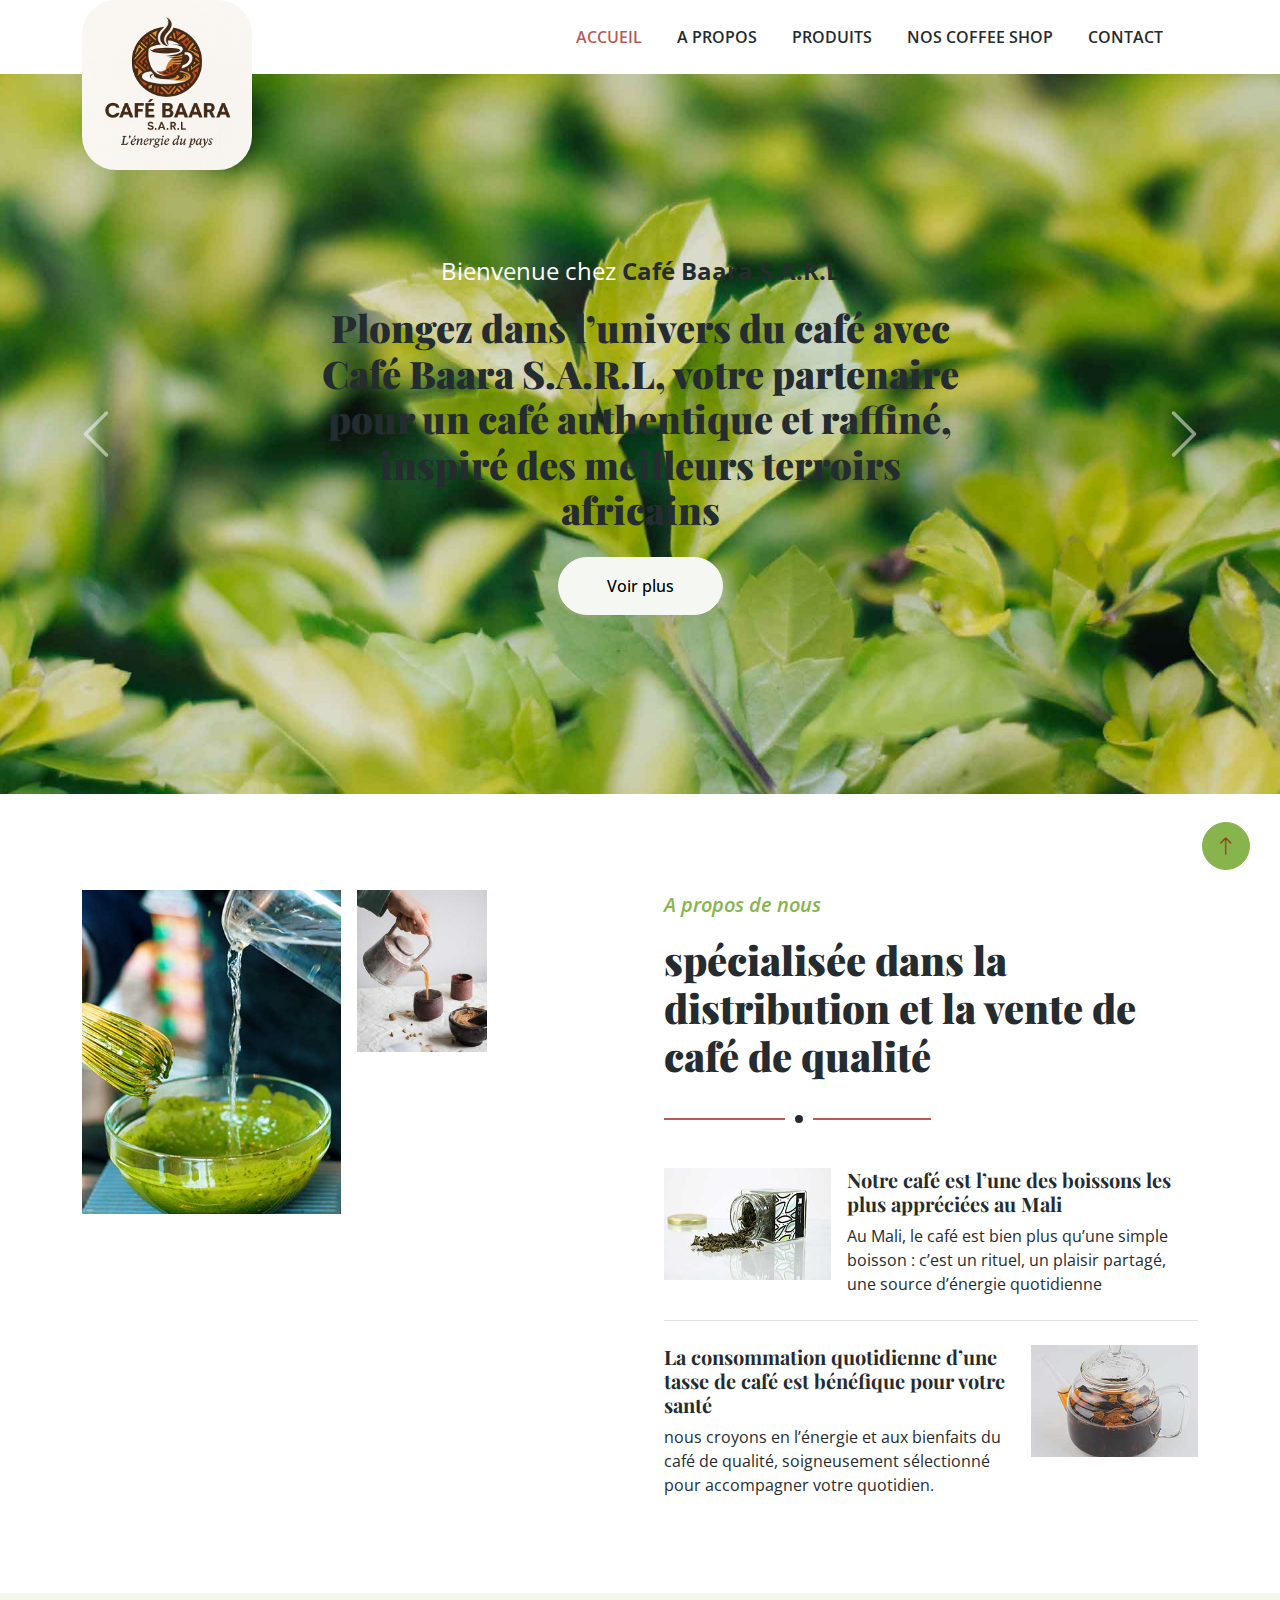
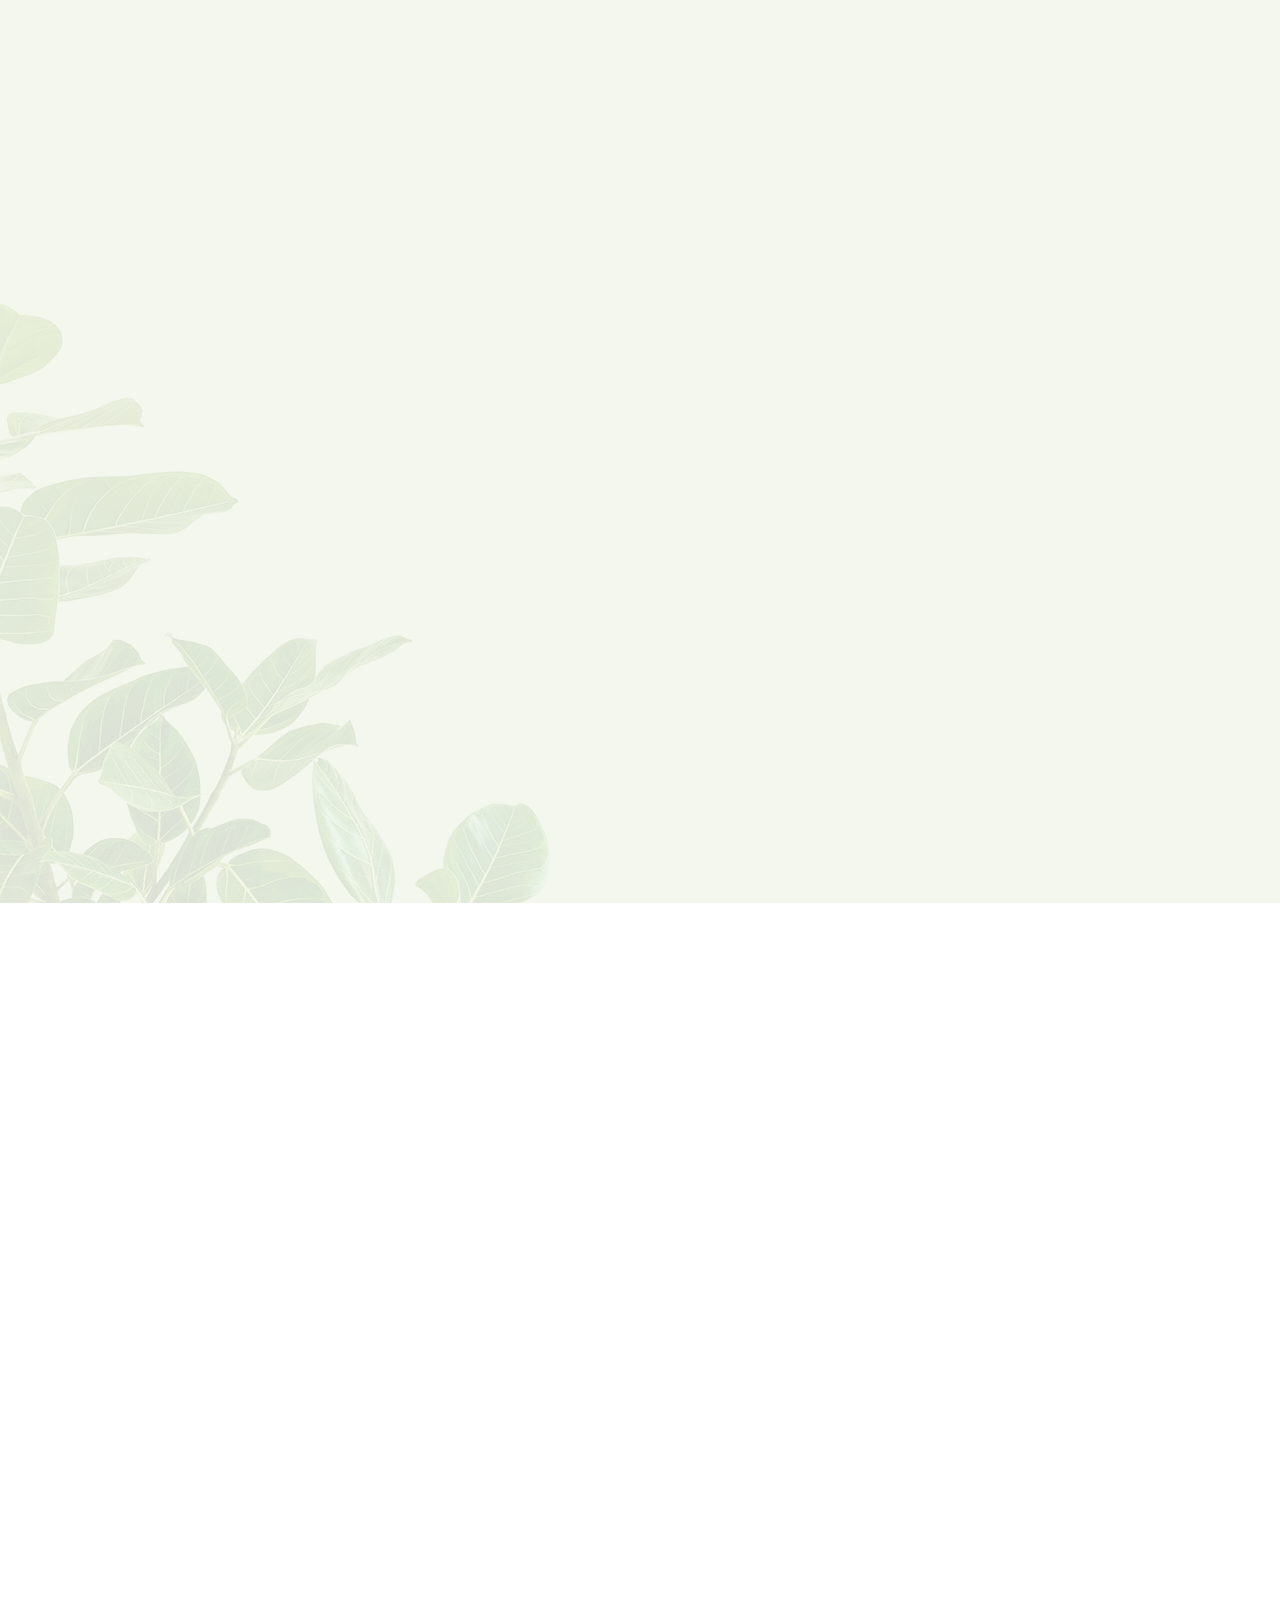
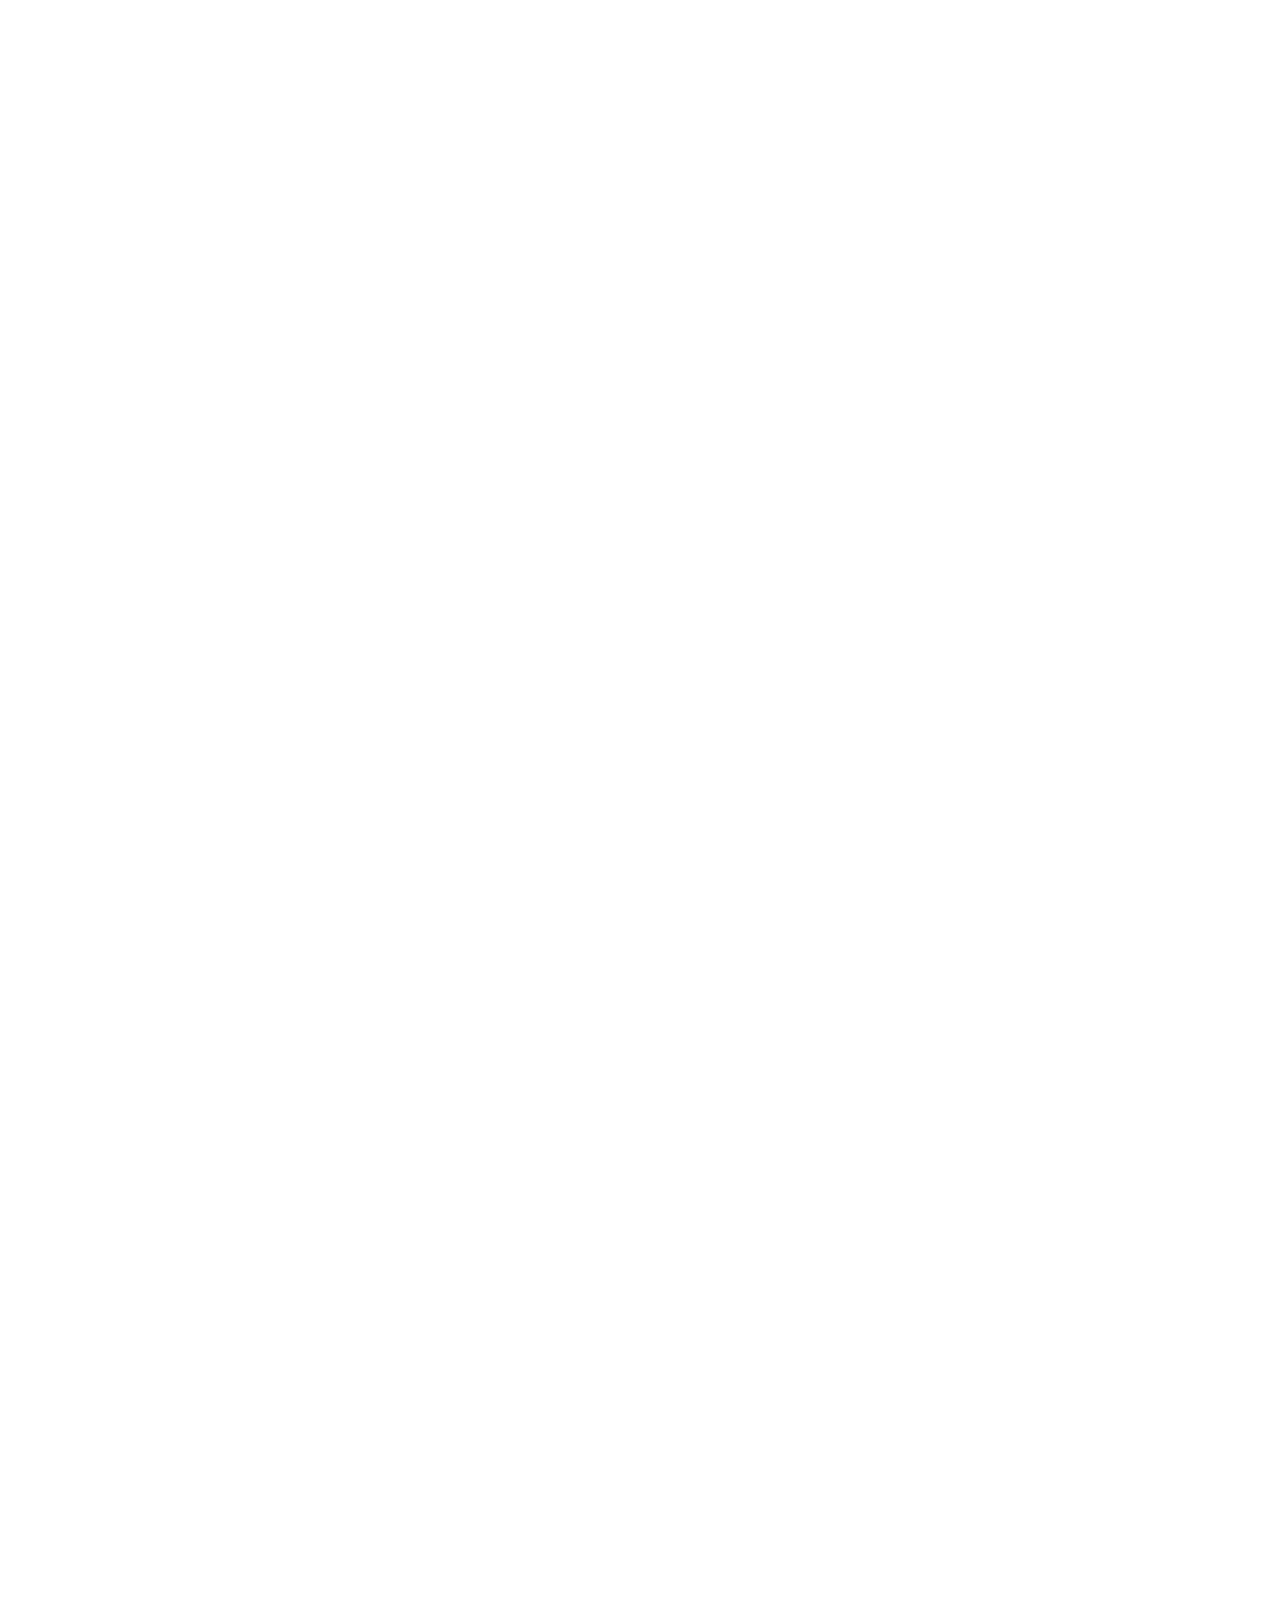
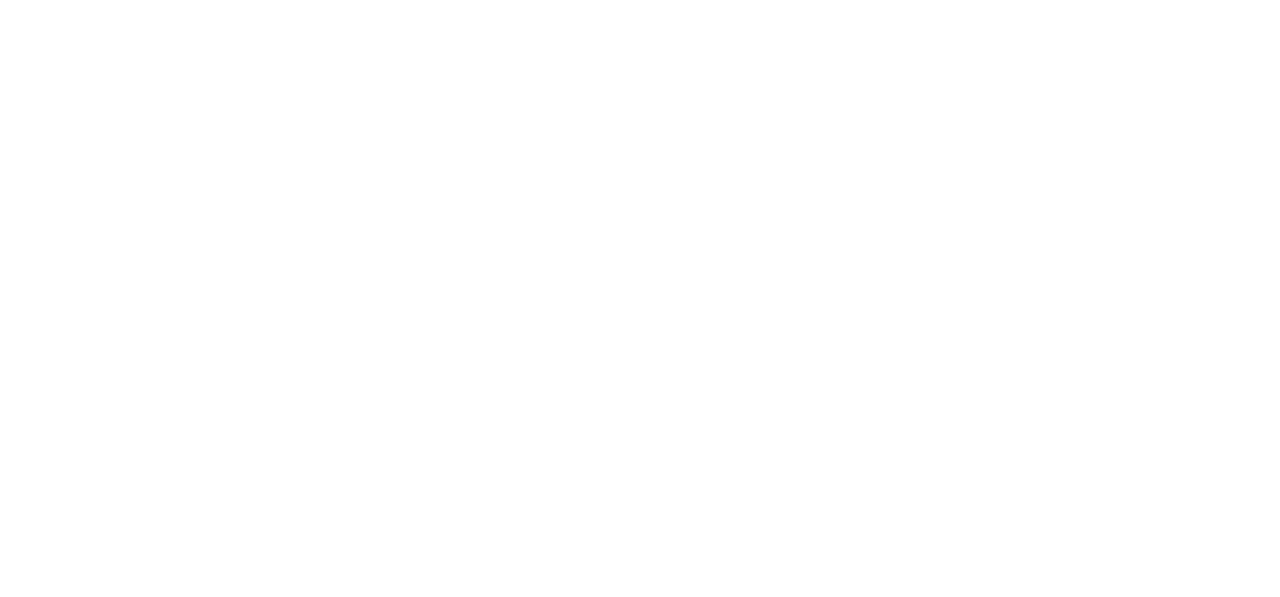
<file: index.html>
<!DOCTYPE html>
<html lang="en">

<head>
    <meta charset="utf-8">
    <title>Caffé Baara S.A.R.L -l'energie du pays</title>
    <meta content="width=device-width, initial-scale=1.0" name="viewport">
    <meta content="" name="keywords">
    <meta content="" name="description">

    <!-- Favicon -->
    <link href="img/favicon.ico" rel="icon">

    <!-- Google Web Fonts -->
    <link rel="preconnect" href="https://fonts.googleapis.com">
    <link rel="preconnect" href="https://fonts.gstatic.com" crossorigin>
    <link
        href="https://fonts.googleapis.com/css2?family=Open+Sans:wght@400;600&family=Playfair+Display:wght@700;900&display=swap"
        rel="stylesheet">

    <!-- Icon Font Stylesheet -->
    <link href="https://cdnjs.cloudflare.com/ajax/libs/font-awesome/5.10.0/css/all.min.css" rel="stylesheet">
    <link href="https://cdn.jsdelivr.net/npm/bootstrap-icons@1.4.1/font/bootstrap-icons.css" rel="stylesheet">

    <!-- Libraries Stylesheet -->
    <link href="lib/animate/animate.min.css" rel="stylesheet">
    <link href="lib/owlcarousel/assets/owl.carousel.min.css" rel="stylesheet">

    <!-- Customized Bootstrap Stylesheet -->
    <link href="css/bootstrap.min.css" rel="stylesheet">

    <!-- Template Stylesheet -->
    <link href="css/style.css" rel="stylesheet">
</head>

<body>
    <!-- Spinner Start -->
    <div id="spinner"
        class="show bg-white position-fixed translate-middle w-100 vh-100 top-50 start-50 d-flex align-items-center justify-content-center">
        <div class="spinner-border text-primary" role="status" style="width: 3rem; height: 3rem;"></div>
    </div>
    <!-- Spinner End -->


    <!-- Navbar Start -->
    <div class="container-fluid bg-white sticky-top">
        <div class="container">
            <nav class="navbar navbar-expand-lg bg-white navbar-light py-2 py-lg-0">
                <a href="index.html" class="navbar-brand">
                    <img class="img-fluid" src="img/logo cafe.jpg" alt="Logo" style="border-radius: 20%;">
                </a>
                <button type="button" class="navbar-toggler ms-auto me-0" data-bs-toggle="collapse"
                    data-bs-target="#navbarCollapse">
                    <span class="navbar-toggler-icon"></span>
                </button>
                <div class="collapse navbar-collapse" id="navbarCollapse">
                    <div class="navbar-nav ms-auto">
                        <a href="index.html" class="nav-item nav-link active">Accueil</a>
                        <a href="about.html" class="nav-item nav-link">A propos</a>
                        <a href="product.html" class="nav-item nav-link">Produits</a>
                        <a href="store.html" class="nav-item nav-link">Nos coffeE shop</a>

                        <a href="contact.html" class="nav-item nav-link">Contact</a>
                    </div>

                </div>
            </nav>
        </div>
    </div>
    <!-- Navbar End -->


    <!-- Carousel Start -->
    <div class="container-fluid px-0 mb-5">
        <div id="header-carousel" class="carousel slide carousel-fade" data-bs-ride="carousel">
            <div class="carousel-inner">
                <div class="carousel-item active">
                    <img class="w-100" src="img/carousel-1.jpg" alt="Image">
                    <div class="carousel-caption">
                        <div class="container">
                            <div class="row justify-content-center">
                                <div class="col-lg-7 text-center">
                                    <p class="fs-4 text-white animated zoomIn">Bienvenue chez <strong
                                            class="text-dark">Café Baara S.A.R.L</strong></p>
                                    <h1 class="display-1 text-dark mb-4 animated zoomIn" style="font-size: 38px;">
                                        Plongez dans l’univers du café avec Café Baara S.A.R.L, votre partenaire pour un
                                        café authentique et raffiné, inspiré des meilleurs terroirs africains
                                    </h1>
                                    <a href="about.html"
                                        class="btn btn-light rounded-pill py-3 px-5 animated zoomIn">Voir plus</a>
                                </div>
                            </div>
                        </div>
                    </div>
                </div>
                <div class="carousel-item">
                    <img class="w-100" src="img/carousel-2.jpg" alt="Image">
                    <div class="carousel-caption">
                        <div class="container">
                            <div class="row justify-content-center">
                                <div class="col-lg-7 text-center">
                                    <p class="fs-4 text-white animated zoomIn"> Bienvenue chez <strong
                                            class="text-dark">Café Baara S.A.R.L</strong></p>
                                    <h1 class="display-1 text-dark mb-4 animated zoomIn" style="font-size: 38px;">Parce
                                        que chaque tasse doit être une expérience unique, nous misons sur qualité,
                                        innovation et proximité pour vous offrir le meilleur du café malien
                                    </h1>
                                    <a href="about.html"
                                        class="btn btn-light rounded-pill py-3 px-5 animated zoomIn">Voire plus</a>
                                </div>
                            </div>
                        </div>
                    </div>
                </div>
            </div>
            <button class="carousel-control-prev" type="button" data-bs-target="#header-carousel" data-bs-slide="prev">
                <span class="carousel-control-prev-icon" aria-hidden="true"></span>
                <span class="visually-hidden">Arriere</span>
            </button>
            <button class="carousel-control-next" type="button" data-bs-target="#header-carousel" data-bs-slide="next">
                <span class="carousel-control-next-icon" aria-hidden="true"></span>
                <span class="visually-hidden">Suivant</span>
            </button>
        </div>
    </div>
    <!-- Carousel End -->


    <!-- About Start -->
    <div class="container-xxl py-5">
        <div class="container">
            <div class="row g-5">
                <div class="col-lg-6">
                    <div class="row g-3">
                        <div class="col-6 text-end">
                            <img class="img-fluid bg-white w-100 mb-3 wow fadeIn" data-wow-delay="0.1s"
                                src="img/about-1.jpg" alt="">
                            <img class="img-fluid bg-white w-50 wow fadeIn" data-wow-delay="0.2s" src="img/about-3.jpg"
                                alt="">
                        </div>
                        <div class="col-6">
                            <img class="img-fluid bg-white w-50 mb-3 wow fadeIn" data-wow-delay="0.3s"
                                src="img/about-4.jpg" alt="">
                            <img class="img-fluid bg-white w-100 wow fadeIn" data-wow-delay="0.4s" src="img/about-2.jpg"
                                alt="">
                        </div>
                    </div>
                </div>
                <div class="col-lg-6 wow fadeIn" data-wow-delay="0.5s">
                    <div class="section-title">
                        <p class="fs-5 fw-medium fst-italic text-primary">A propos de nous</p>
                        <h1 class="display-6">spécialisée dans la distribution et la vente de café de qualité</h1>
                    </div>
                    <div class="row g-3 mb-4">
                        <div class="col-sm-4">
                            <img class="img-fluid bg-white w-100" src="img/about-5.jpg" alt="">
                        </div>
                        <div class="col-sm-8">
                            <h5>Notre café est l’une des boissons les plus appréciées au Mali</h5>
                            <p class="mb-0">Au Mali, le café est bien plus qu’une simple boisson : c’est un rituel, un
                                plaisir partagé, une source d’énergie quotidienne</p>
                        </div>
                    </div>
                    <div class="border-top mb-4"></div>
                    <div class="row g-3">
                        <div class="col-sm-8">
                            <h5>La consommation quotidienne d’une tasse de café est bénéfique pour votre santé</h5>
                            <p class="mb-0">nous croyons en l’énergie et aux bienfaits du café de qualité, soigneusement
                                sélectionné pour accompagner votre quotidien.</p>
                        </div>
                        <div class="col-sm-4">
                            <img class="img-fluid bg-white w-100" src="img/about-6.jpg" alt="">
                        </div>
                    </div>
                </div>
            </div>
        </div>
    </div>
    <!-- About End -->


    <!-- Products Start -->
    <div class="container-fluid product py-5 my-5">
        <div class="container py-5">
            <div class="section-title text-center mx-auto wow fadeInUp" data-wow-delay="0.1s" style="max-width: 500px;">
                <p class="fs-5 fw-medium fst-italic text-primary">Nos produits</p>
                <h1 class="display-6" style="font-size: 22px; text-align: left; line-height: 1,5;">Le café exerce un
                    effet bénéfique et complexe sur le corps, stimulant l’énergie et la concentration tout en apportant
                    des antioxydants essentiels</h1>
            </div>
            <div class="owl-carousel product-carousel wow fadeInUp" data-wow-delay="0.5s">
                <a href="" class="d-block product-item rounded">
                    <img src="img/product-1.jpg" alt="">
                    <div class="bg-white shadow-sm text-center p-4 position-relative mt-n5 mx-4">
                        <h4 class="text-primary">thé vert</h4>
                        <span class="text-body">est une boisson aux multiples bienfaits, appréciée pour sa fraîcheur et
                            ses propriétés antioxydantes</span>
                    </div>
                </a>
                <a href="" class="d-block product-item rounded">
                    <img src="img/product-2.jpg" alt="">
                    <div class="bg-white shadow-sm text-center p-4 position-relative mt-n5 mx-4">
                        <h4 class="text-primary">Café noire</h4>
                        <span class="text-body">est l’essence même du café, pur et sans ajout, apprécié pour son
                            intensité et sa richesse aromatique</span>
                    </div>
                </a>
                <a href="" class="d-block product-item rounded">
                    <img src="img/product-3.jpg" alt="">
                    <div class="bg-white shadow-sm text-center p-4 position-relative mt-n5 mx-4">
                        <h4 class="text-primary">cafe au gingembre</h4>
                        <span class="text-body">est une boisson audacieuse qui allie la profondeur du café noir à la
                            chaleur épicée du gingembre</span>
                    </div>
                </a>
                <a href="" class="d-block product-item rounded">
                    <img src="img/product-4.jpg" alt="">
                    <div class="bg-white shadow-sm text-center p-4 position-relative mt-n5 mx-4">
                        <h4 class="text-primary">thé naturelle</h4>
                        <span class="text-body">est une boisson naturelle, cultivée sans pesticides ni produits
                            chimiques, préservant ainsi toute la richesse de ses arômes et bienfaits</span>
                    </div>
                </a>
            </div>
        </div>
    </div>

    <!-- Store Start -->
    <div class="container-xxl py-5">
        <div class="container">
            <div class="section-title text-center mx-auto wow fadeInUp" data-wow-delay="0.1s" style="max-width: 500px;">
                <p class="fs-5 fw-medium fst-italic text-primary">NOS COFFE SHOP</p>
                <h1 class="display-6">les produits que vous pouvez trouvés</h1>
            </div>
            <div class="row g-4">
                <div class="col-lg-4 col-md-6 wow fadeInUp" data-wow-delay="0.1s">
                    <div class="store-item position-relative text-center">
                        <img class="img-fluid" src="img/cafe1.jpeg" alt="">
                        <div class="p-4">
                            <div class="text-center mb-3">
                                <small class="fa fa-star text-primary"></small>
                                <small class="fa fa-star text-primary"></small>
                                <small class="fa fa-star text-primary"></small>
                                <small class="fa fa-star text-primary"></small>
                                <small class="fa fa-star text-primary"></small>
                            </div>
                            <h4 class="mb-3">Café noire</h4>

                        </div>

                    </div>
                </div>
                <div class="col-lg-4 col-md-6 wow fadeInUp" data-wow-delay="0.3s">
                    <div class="store-item position-relative text-center">
                        <img class="img-fluid" src="img/cappucino.jpeg" alt="">
                        <div class="p-4">
                            <div class="text-center mb-3">
                                <small class="fa fa-star text-primary"></small>
                                <small class="fa fa-star text-primary"></small>
                                <small class="fa fa-star text-primary"></small>
                                <small class="fa fa-star text-primary"></small>
                                <small class="fa fa-star text-primary"></small>
                            </div>
                            <h4 class="mb-3">cappuccino</h4>


                        </div>

                    </div>
                </div>
                <div class="col-lg-4 col-md-6 wow fadeInUp" data-wow-delay="0.5s">
                    <div class="store-item position-relative text-center">
                        <img class="img-fluid" src="img/espresso.jpeg" alt="">
                        <div class="p-4">
                            <div class="text-center mb-3">
                                <small class="fa fa-star text-primary"></small>
                                <small class="fa fa-star text-primary"></small>
                                <small class="fa fa-star text-primary"></small>
                                <small class="fa fa-star text-primary"></small>
                                <small class="fa fa-star text-primary"></small>
                            </div>
                            <h4 class="mb-3">Espresso</h4>


                        </div>

                    </div>
                </div>
                <div class="col-12 text-center wow fadeInUp" data-wow-delay="0.1s">
                    <a href="product.html" class="btn btn-primary rounded-pill py-3 px-5">Voire plus</a>
                </div>
            </div>
        </div>
    </div>
    <!-- Store End -->


    <!-- Testimonial Start -->
    <div class="container-fluid testimonial py-5 my-5">
        <div class="container py-5">
            <div class="section-title text-center mx-auto wow fadeInUp" data-wow-delay="0.1s" style="max-width: 500px;">
                <p class="fs-5 fw-medium fst-italic text-white">Notre Equipe</p>
                <h1 class="display-6">L'equipe Café Baara S.A.R.L</h1>
            </div>
            <div class="owl-carousel product-carousel wow fadeInUp" data-wow-delay="0.5s">
                <a href="" class="d-block product-item rounded">
                    <img src="img/fanta diarra.jpg" alt="">
                    <div class="bg-white shadow-sm text-center p-4 position-relative mt-n5 mx-4">
                        <h4 class="text-primary">Fanta Diarra</h4>
                        <span class="text-body">Responsable Commerciale & Marketing</span>
                    </div>
                </a>
                <a href="" class="d-block product-item rounded">
                    <img src="img/vincent saye.jpg" alt="">
                    <div class="bg-white shadow-sm text-center p-4 position-relative mt-n5 mx-4">
                        <h4 class="text-primary">Vincent Saye</h4>
                        <span class="text-body">Responsable Digital & E-Commerce</span>
                    </div>
                </a>
                <a href="" class="d-block product-item rounded">
                    <img src="img/malado diabate.jpg" alt="">
                    <div class="bg-white shadow-sm text-center p-4 position-relative mt-n5 mx-4">
                        <h4 class="text-primary">Malado Diabaté</h4>
                        <span class="text-body">Responsable des Opérations & Approvisionnement</span>
                    </div>
                </a>
                
            </div>
            
        </div>
    </div>
    <!-- Testimonial End -->


    <!-- Contact Start -->
    <div class="container-xxl contact py-5">
        <div class="container">
            <div class="section-title text-center mx-auto wow fadeInUp" data-wow-delay="0.1s" style="max-width: 500px;">
                <p class="fs-5 fw-medium fst-italic text-primary">Contactez-nous</p>
                <h1 class="display-6" style="font-size: 24px;">Contactez-nous dés maintenant pour en savoir plus</h1>
            </div>
            <div class="row justify-content-center wow fadeInUp" data-wow-delay="0.1s">
                <div class="col-lg-8">
                    <p class="text-center mb-5">Besoin d'informations sur nos produits ou envie de commander votre café
                        préféré ? L'équipe Café Baara est là pour vous
                    </p>
                    <div class="row g-5">
                        <div class="col-md-4 text-center wow fadeInUp" data-wow-delay="0.3s">
                            <div class="btn-square mx-auto mb-3">
                                <i class="fa fa-envelope fa-2x text-white"></i>
                            </div>
                            <p class="mb-0">cafebaara@gmail.com</p>
                        </div>
                        <div class="col-md-4 text-center wow fadeInUp" data-wow-delay="0.4s">
                            <div class="btn-square mx-auto mb-3">
                                <i class="fa fa-phone fa-2x text-white"></i>
                            </div>
                            <p class="mb-2">+223 22 22 22 22</p>
                            <p class="mb-0">+223 23 23 23 23</p>
                        </div>
                        <div class="col-md-4 text-center wow fadeInUp" data-wow-delay="0.5s">
                            <div class="btn-square mx-auto mb-3">
                                <i class="fa fa-map-marker-alt fa-2x text-white"></i>
                            </div>
                            <p class="mb-2">Hamdallaye Aci 2000</p>
                            <p class="mb-0">Bamako, MALI</p>
                        </div>
                    </div>
                </div>
            </div>
        </div>
    </div>
    <!-- Contact Start -->


    <!-- Footer Start -->
    <div class="container-fluid bg-dark footer mt-5 py-5 wow fadeIn" data-wow-delay="0.1s">
        <div class="container py-5">
            <div class="row g-5">
                <div class="col-lg-3 col-md-6">
                    <h4 class="text-primary mb-4">Localisation</h4>
                    <p class="mb-2"><i class="fa fa-map-marker-alt text-primary me-3"></i>Bamako,MALI, Hamdallaye ACI
                        2000</p>
                    <p class="mb-2"><i class="fa fa-phone-alt text-primary me-3"></i>+223 53 03 27 01</p>
                    <p class="mb-2"><i class="fa fa-envelope text-primary me-3"></i>Fantadiarra@gamil.com</p>
                    <div class="d-flex pt-3">
                        <a class="btn btn-square btn-primary rounded-circle me-2" href=""><i
                                class="fab fa-twitter"></i></a>
                        <a class="btn btn-square btn-primary rounded-circle me-2" href=""><i
                                class="fab fa-facebook-f"></i></a>
                        <a class="btn btn-square btn-primary rounded-circle me-2" href=""><i
                                class="fab fa-youtube"></i></a>
                        <a class="btn btn-square btn-primary rounded-circle me-2" href=""><i
                                class="fab fa-linkedin-in"></i></a>
                    </div>
                </div>
                <div class="col-lg-3 col-md-6">
                    <h4 class="text-primary mb-4">Liens</h4>
                    <a class="btn btn-link" href="about.html">A propos</a>
                    <a class="btn btn-link" href="product.html">Nos Produits</a>
                    <a class="btn btn-link" href="store.html">Nos Coffe shop</a>
                    <a class="btn btn-link" href="contact.html">Conctact</a>


                    <a class="btn btn-link" href="">Nos Services</a>
                </div>
                <div class="col-lg-3 col-md-6">
                    <h4 class="text-primary mb-4">Horaires</h4>
                    <p class="mb-1">Lundi - Vendredi</p>
                    <h6 class="text-light">09h:00 - 17h:00</h6>
                    <p class="mb-1">Samedi</p>
                    <h6 class="text-light">09h:00 - 12h:00</h6>
                    <p class="mb-1">Dimanche</p>
                    <h6 class="text-light">Fermée</h6>
                </div>
                <div class="col-lg-3 col-md-6">
                    <h4 class="text-primary mb-4">Newsletter</h4>
                    <p>recevoir nos notifications et promotions</p>
                    <div class="position-relative w-100">
                        <input class="form-control bg-transparent w-100 py-3 ps-4 pe-5" type="text"
                            placeholder="Votre Email">
                        <button type="button"
                            class="btn btn-primary py-2 position-absolute top-0 end-0 mt-2 me-2">Envoyer</button>
                    </div>
                </div>
            </div>
        </div>
    </div>
    <!-- Footer End -->




    <!-- Back to Top -->
    <a href="#" class="btn btn-lg btn-primary btn-lg-square rounded-circle back-to-top"><i
            class="bi bi-arrow-up"></i></a>


    <!-- JavaScript Libraries -->
    <script src="https://ajax.googleapis.com/ajax/libs/jquery/3.6.1/jquery.min.js"></script>
    <script src="https://cdn.jsdelivr.net/npm/bootstrap@5.0.0/dist/js/bootstrap.bundle.min.js"></script>
    <script src="lib/wow/wow.min.js"></script>
    <script src="lib/easing/easing.min.js"></script>
    <script src="lib/waypoints/waypoints.min.js"></script>
    <script src="lib/owlcarousel/owl.carousel.min.js"></script>

    <!-- Template Javascript -->
    <script src="js/main.js"></script>
</body>

</html>
</file>
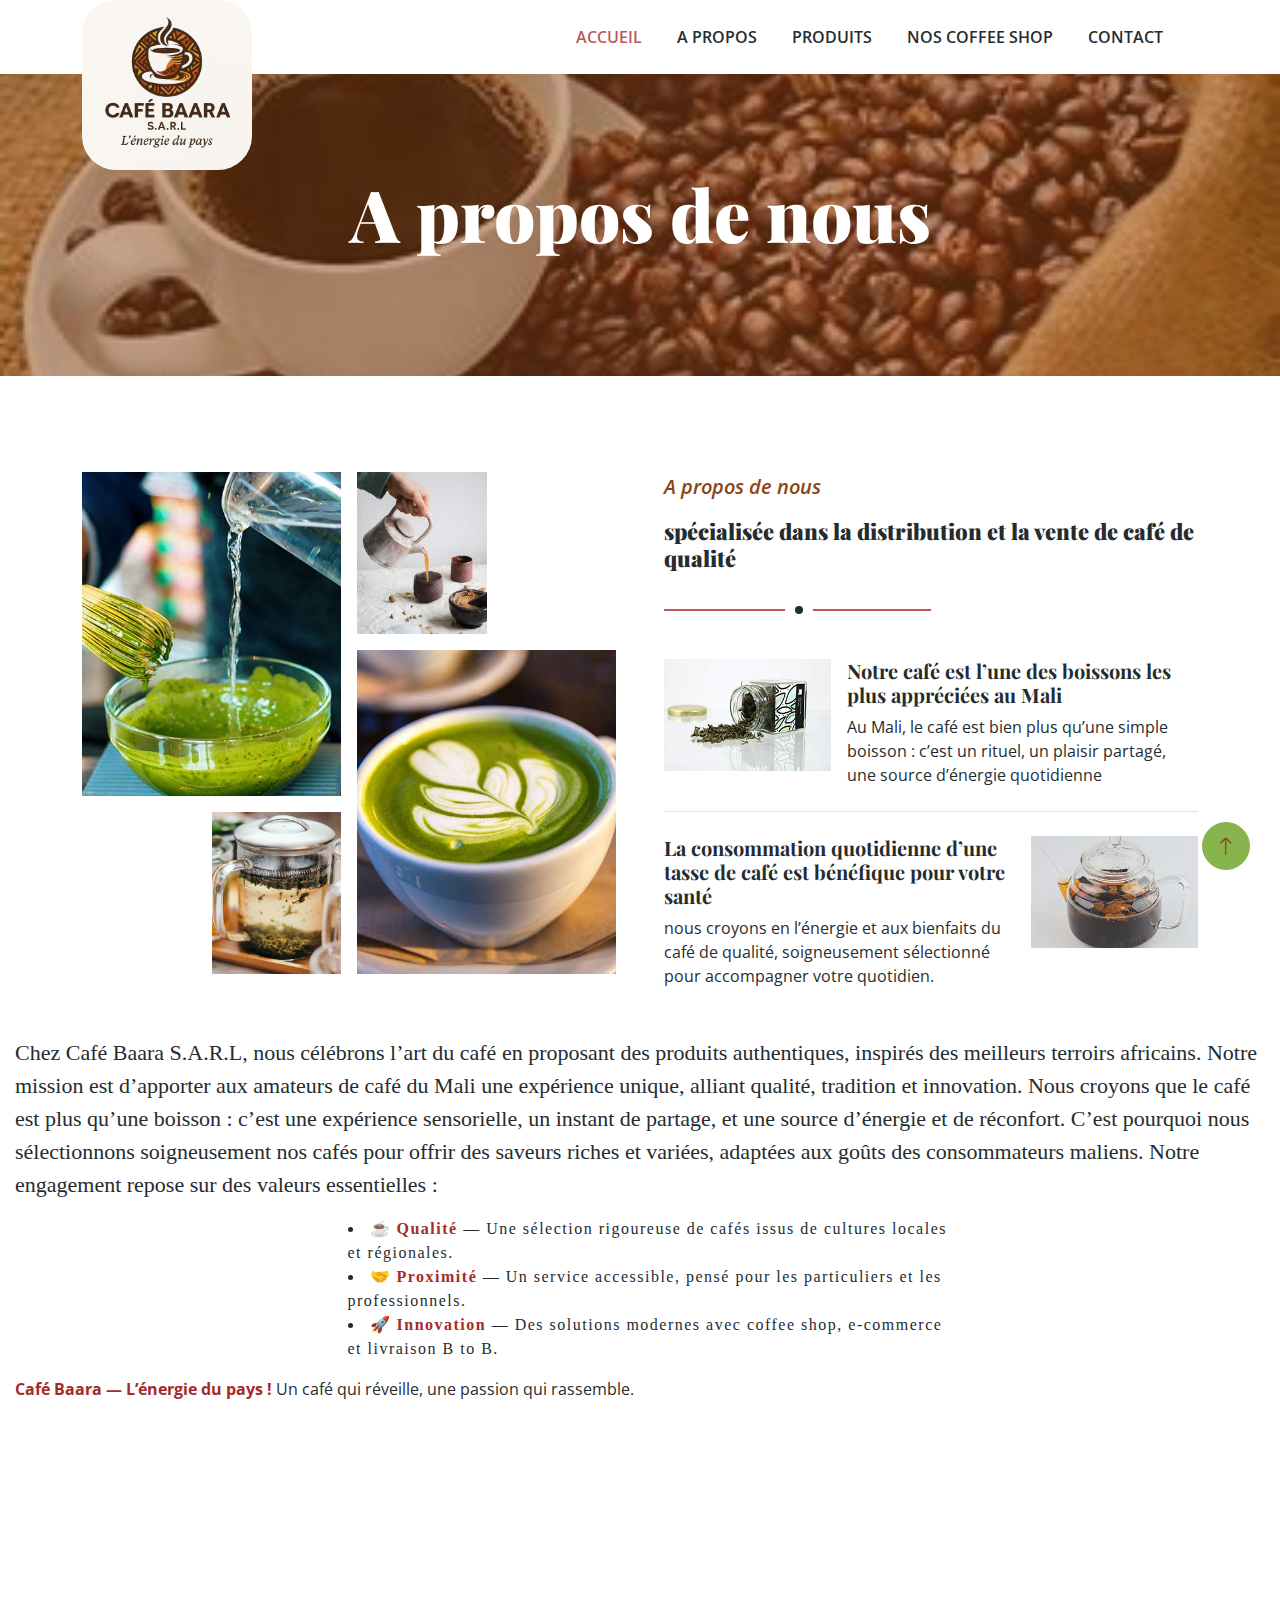
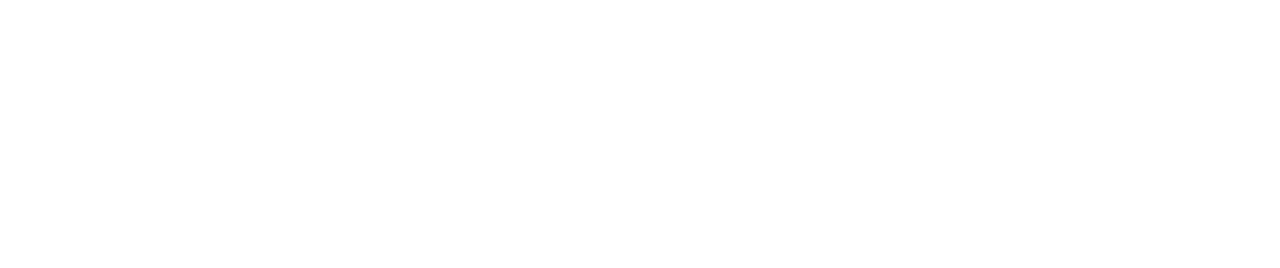
<file: about.html>
<!DOCTYPE html>
<html lang="en">

<head>
    <meta charset="utf-8">
    <title> A propos de Cafe Baara S.A.R.L</title>
    <meta content="width=device-width, initial-scale=1.0" name="viewport">
    <meta content="" name="keywords">
    <meta content="" name="description">

    <!-- Favicon -->
    <link href="img/favicon.ico" rel="icon">

    <!-- Google Web Fonts -->
    <link rel="preconnect" href="https://fonts.googleapis.com">
    <link rel="preconnect" href="https://fonts.gstatic.com" crossorigin>
    <link href="https://fonts.googleapis.com/css2?family=Open+Sans:wght@400;600&family=Playfair+Display:wght@700;900&display=swap" rel="stylesheet">

    <!-- Icon Font Stylesheet -->
    <link href="https://cdnjs.cloudflare.com/ajax/libs/font-awesome/5.10.0/css/all.min.css" rel="stylesheet">
    <link href="https://cdn.jsdelivr.net/npm/bootstrap-icons@1.4.1/font/bootstrap-icons.css" rel="stylesheet">

    <!-- Libraries Stylesheet -->
    <link href="lib/animate/animate.min.css" rel="stylesheet">
    <link href="lib/owlcarousel/assets/owl.carousel.min.css" rel="stylesheet">

    <!-- Customized Bootstrap Stylesheet -->
    <link href="css/bootstrap.min.css" rel="stylesheet">

    <!-- Template Stylesheet -->
    <link href="css/style.css" rel="stylesheet">
</head>

<body>
    <!-- Spinner Start -->
    <div id="spinner" class="show bg-white position-fixed translate-middle w-100 vh-100 top-50 start-50 d-flex align-items-center justify-content-center">
        <div class="spinner-border text-primary" role="status" style="width: 3rem; height: 3rem;"></div>
    </div>
    <!-- Spinner End -->

    
    <!-- Navbar Start -->
    <div class="container-fluid bg-white sticky-top">
        <div class="container">
            <nav class="navbar navbar-expand-lg bg-white navbar-light py-2 py-lg-0">
                <a href="index.html" class="navbar-brand">
                   <img class="img-fluid" src="img/logo cafe.jpg" alt="Logo" style="border-radius: 20%;">
                </a>
                <button type="button" class="navbar-toggler ms-auto me-0" data-bs-toggle="collapse" data-bs-target="#navbarCollapse">
                    <span class="navbar-toggler-icon"></span>
                </button>
                <div class="collapse navbar-collapse" id="navbarCollapse">
                    <div class="navbar-nav ms-auto">
                        <a href="index.html" class="nav-item nav-link active">Accueil</a>
                        <a href="about.html" class="nav-item nav-link">A propos</a>
                        <a href="product.html" class="nav-item nav-link">Produits</a>
                        <a href="store.html" class="nav-item nav-link">Nos coffee shop</a>

                        <a href="contact.html" class="nav-item nav-link">Contact</a>
                    </div>
                    
                </div>
            </nav>
        </div>
    </div>
    <!-- Navbar End -->


    <!-- Page Header Start -->
    <div class="container-fluid page-header py-5 mb-5 wow fadeIn" data-wow-delay="0.1s">
        <div class="container text-center py-5">
            <h1 class="display-2 text-white mb-4 animated slideInDown">A propos de nous</h1>
            <nav aria-label="breadcrumb animated slideInDown">
            </nav>
        </div>
    </div>
    <!-- Page Header End -->


    <!-- About Start -->
    <div class="container-xxl py-5">
        <div class="container">
            <div class="row g-5">
                <div class="col-lg-6">
                    <div class="row g-3">
                        <div class="col-6 text-end">
                            <img class="img-fluid bg-white w-100 mb-3 wow fadeIn" data-wow-delay="0.1s" src="img/about-1.jpg" alt="">
                            <img class="img-fluid bg-white w-50 wow fadeIn" data-wow-delay="0.2s" src="img/about-3.jpg" alt="">
                        </div>
                        <div class="col-6">
                            <img class="img-fluid bg-white w-50 mb-3 wow fadeIn" data-wow-delay="0.3s" src="img/about-4.jpg" alt="">
                            <img class="img-fluid bg-white w-100 wow fadeIn" data-wow-delay="0.4s" src="img/about-2.jpg" alt="">
                        </div>
                    </div>
                </div>
                <div class="col-lg-6 wow fadeIn" data-wow-delay="0.5s">
                    <div class="section-title">
                        <p class="fs-5 fw-medium fst-italic text-brown">A propos de nous</p>
                        <h1 class="display-6" style="font-size: 22px;">spécialisée dans la distribution et la vente de café de qualité</h1>
                    </div>
                    <div class="row g-3 mb-4">
                        <div class="col-sm-4">
                            <img class="img-fluid bg-white w-100" src="img/about-5.jpg" alt="">
                        </div>
                        <div class="col-sm-8">
                            <h5>Notre café est l’une des boissons les plus appréciées au Mali</h5>
                            <p class="mb-0">Au Mali, le café est bien plus qu’une simple boisson : c’est un rituel, un plaisir partagé, une source d’énergie quotidienne</p>
                        </div>
                    </div>
                    <div class="border-top mb-4"></div>
                    <div class="row g-3">
                        <div class="col-sm-8">
                            <h5>La consommation quotidienne d’une tasse de café est bénéfique pour votre santé</h5>
                            <p class="mb-0">nous croyons en l’énergie et aux bienfaits du café de qualité, soigneusement sélectionné pour accompagner votre quotidien.</p>
                        </div>
                        <div class="col-sm-4">
                            <img class="img-fluid bg-white w-100" src="img/about-6.jpg" alt="">
                        </div>
                    </div>
                </div>
            </div>
        </div>
    </div>
    <!-- About End -->

    <div style="text-align: left; margin-left: 15px;">
        <p style="text-align: left; letter-spacing: 1,5;  font-family: bold; font-size: 22px;">
            Chez Café Baara S.A.R.L, nous célébrons l’art du café en proposant des produits authentiques, inspirés des meilleurs terroirs africains. Notre mission est d’apporter aux amateurs de café du Mali une expérience unique, alliant qualité, tradition et innovation.
Nous croyons que le café est plus qu’une boisson : c’est une expérience sensorielle, un instant de partage, et une source d’énergie et de réconfort. C’est pourquoi nous sélectionnons soigneusement nos cafés pour offrir des saveurs riches et variées, adaptées aux goûts des consommateurs maliens.

Notre engagement repose sur des valeurs essentielles :
<div style="text-align: center; margin: 0 auto; max-width: 600px; letter-spacing: 1.5px;">
    <ul style="list-style-position: inside; text-align: left; padding-left: 0; font-family: mv boli; line-height: 1,8;">
        <li>☕ <strong style="color: brown;">Qualité</strong> — Une sélection rigoureuse de cafés issus de cultures locales et régionales.</li>
        <li>🤝 <strong style="color: brown;">Proximité</strong> — Un service accessible, pensé pour les particuliers et les professionnels.</li>
        <li>🚀 <strong style="color: brown;">Innovation</strong> — Des solutions modernes avec coffee shop, e-commerce et livraison B to B.</li>
        
    </ul>
</div>
<strong style="color: brown;">Café Baara — L’énergie du pays !</strong> Un café qui réveille, une passion qui rassemble.
    </div>


 <!-- Footer Start -->
    <div class="container-fluid bg-dark footer mt-5 py-5 wow fadeIn" data-wow-delay="0.1s">
        <div class="container py-5">
            <div class="row g-5">
                <div class="col-lg-3 col-md-6">
                    <h4 class="text-brown mb-4">Localisation</h4>
                    <p class="mb-2"><i class="fa fa-map-marker-alt text-brown me-3"></i>Bamako,MALI, Hamdallaye ACI 2000</p>
                    <p class="mb-2"><i class="fa fa-phone-alt text-brown me-3"></i>+223 53 03 27 01</p>
                    <p class="mb-2"><i class="fa fa-envelope text-brown me-3"></i>Fantadiarra@gamil.com</p>
                    <div class="d-flex pt-3">
                        <a class="btn btn-square btn-brown rounded-circle me-2" href=""><i class="fab fa-twitter"></i></a>
                        <a class="btn btn-square btn-brown rounded-circle me-2" href=""><i class="fab fa-facebook-f"></i></a>
                        <a class="btn btn-square btn-brown rounded-circle me-2" href=""><i class="fab fa-youtube"></i></a>
                        <a class="btn btn-square btn-brown rounded-circle me-2" href=""><i class="fab fa-linkedin-in"></i></a>
                    </div>
                </div>
                <div class="col-lg-3 col-md-6">
                    <h4 class="text-brown mb-4">Liens</h4>
                    <a class="btn btn-link" href="about.html">A propos</a>
                    <a class="btn btn-link" href="product.html">Nos Produits</a>
                    <a class="btn btn-link" href="store.html">Nos Coffe shop</a>
                    <a class="btn btn-link" href="contact.html">Conctact</a>


                    <a class="btn btn-link" href="">Nos Services</a>
                </div>
                <div class="col-lg-3 col-md-6">
                    <h4 class="text-brown mb-4">Horaires</h4>
                    <p class="mb-1">Lundi - Vendredi</p>
                    <h6 class="text-light">09h:00  - 17h:00</h6>
                    <p class="mb-1">Samedi</p>
                    <h6 class="text-light">09h:00 - 12h:00</h6>
                    <p class="mb-1">Dimanche</p>
                    <h6 class="text-light">Fermée</h6>
                </div>
                <div class="col-lg-3 col-md-6">
                    <h4 class="text-brown mb-4">Newsletter</h4>
                    <p>recevoir nos notifications et promotions</p>
                    <div class="position-relative w-100">
                        <input class="form-control bg-transparent w-100 py-3 ps-4 pe-5" type="text" placeholder="Votre Email">
                        <button type="button" class="btn btn-brown py-2 position-absolute top-0 end-0 mt-2 me-2">Envoyer</button>
                    </div>
                </div>
            </div>
        </div>
    </div>
    <!-- Footer End -->





    <!-- Back to Top -->
    <a href="#" class="btn btn-lg btn-primary btn-lg-square rounded-circle back-to-top"><i class="bi bi-arrow-up"></i></a>


    <!-- JavaScript Libraries -->
    <script src="https://ajax.googleapis.com/ajax/libs/jquery/3.6.1/jquery.min.js"></script>
    <script src="https://cdn.jsdelivr.net/npm/bootstrap@5.0.0/dist/js/bootstrap.bundle.min.js"></script>
    <script src="lib/wow/wow.min.js"></script>
    <script src="lib/easing/easing.min.js"></script>
    <script src="lib/waypoints/waypoints.min.js"></script>
    <script src="lib/owlcarousel/owl.carousel.min.js"></script>

    <!-- Template Javascript -->
    <script src="js/main.js"></script>
</body>

</html>
</file>
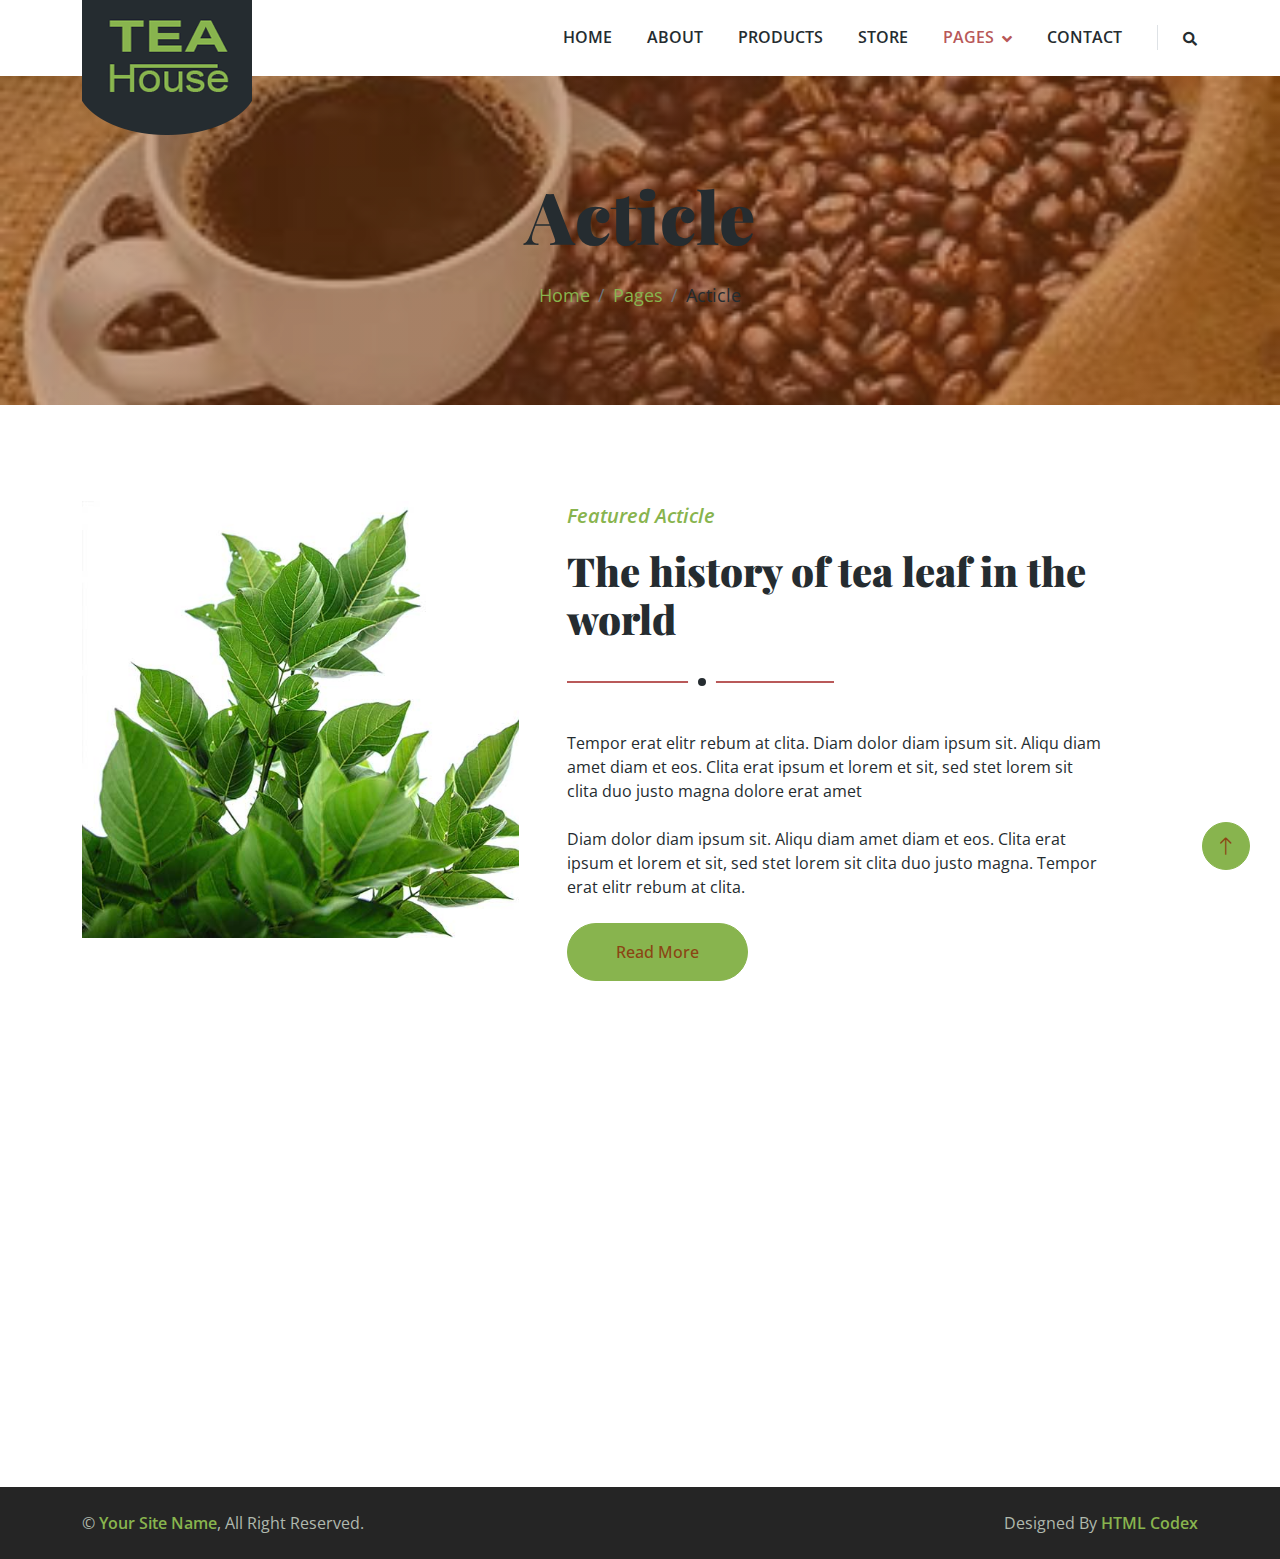
<file: blog.html>
<!DOCTYPE html>
<html lang="en">

<head>
    <meta charset="utf-8">
    <title>Tea House - Tea Shop Website Template</title>
    <meta content="width=device-width, initial-scale=1.0" name="viewport">
    <meta content="" name="keywords">
    <meta content="" name="description">

    <!-- Favicon -->
    <link href="img/favicon.ico" rel="icon">

    <!-- Google Web Fonts -->
    <link rel="preconnect" href="https://fonts.googleapis.com">
    <link rel="preconnect" href="https://fonts.gstatic.com" crossorigin>
    <link href="https://fonts.googleapis.com/css2?family=Open+Sans:wght@400;600&family=Playfair+Display:wght@700;900&display=swap" rel="stylesheet">

    <!-- Icon Font Stylesheet -->
    <link href="https://cdnjs.cloudflare.com/ajax/libs/font-awesome/5.10.0/css/all.min.css" rel="stylesheet">
    <link href="https://cdn.jsdelivr.net/npm/bootstrap-icons@1.4.1/font/bootstrap-icons.css" rel="stylesheet">

    <!-- Libraries Stylesheet -->
    <link href="lib/animate/animate.min.css" rel="stylesheet">
    <link href="lib/owlcarousel/assets/owl.carousel.min.css" rel="stylesheet">

    <!-- Customized Bootstrap Stylesheet -->
    <link href="css/bootstrap.min.css" rel="stylesheet">

    <!-- Template Stylesheet -->
    <link href="css/style.css" rel="stylesheet">
</head>

<body>
    <!-- Spinner Start -->
    <div id="spinner" class="show bg-white position-fixed translate-middle w-100 vh-100 top-50 start-50 d-flex align-items-center justify-content-center">
        <div class="spinner-border text-primary" role="status" style="width: 3rem; height: 3rem;"></div>
    </div>
    <!-- Spinner End -->

    
    <!-- Navbar Start -->
    <div class="container-fluid bg-white sticky-top">
        <div class="container">
            <nav class="navbar navbar-expand-lg bg-white navbar-light py-2 py-lg-0">
                <a href="index.html" class="navbar-brand">
                    <img class="img-fluid" src="img/logo.png" alt="Logo">
                </a>
                <button type="button" class="navbar-toggler ms-auto me-0" data-bs-toggle="collapse" data-bs-target="#navbarCollapse">
                    <span class="navbar-toggler-icon"></span>
                </button>
                <div class="collapse navbar-collapse" id="navbarCollapse">
                    <div class="navbar-nav ms-auto">
                        <a href="index.html" class="nav-item nav-link">Home</a>
                        <a href="about.html" class="nav-item nav-link">About</a>
                        <a href="product.html" class="nav-item nav-link">Products</a>
                        <a href="store.html" class="nav-item nav-link">Store</a>
                        <div class="nav-item dropdown">
                            <a href="#" class="nav-link dropdown-toggle active" data-bs-toggle="dropdown">Pages</a>
                            <div class="dropdown-menu bg-light rounded-0 m-0">
                                <a href="feature.html" class="dropdown-item">Features</a>
                                <a href="blog.html" class="dropdown-item active">Blog Article</a>
                                <a href="testimonial.html" class="dropdown-item">Testimonial</a>
                                <a href="404.html" class="dropdown-item">404 Page</a>
                            </div>
                        </div>
                        <a href="contact.html" class="nav-item nav-link">Contact</a>
                    </div>
                    <div class="border-start ps-4 d-none d-lg-block">
                        <button type="button" class="btn btn-sm p-0"><i class="fa fa-search"></i></button>
                    </div>
                </div>
            </nav>
        </div>
    </div>
    <!-- Navbar End -->


    <!-- Page Header Start -->
    <div class="container-fluid page-header py-5 mb-5 wow fadeIn" data-wow-delay="0.1s">
        <div class="container text-center py-5">
            <h1 class="display-2 text-dark mb-4 animated slideInDown">Acticle</h1>
            <nav aria-label="breadcrumb animated slideInDown">
                <ol class="breadcrumb justify-content-center mb-0">
                    <li class="breadcrumb-item"><a href="#">Home</a></li>
                    <li class="breadcrumb-item"><a href="#">Pages</a></li>
                    <li class="breadcrumb-item text-dark" aria-current="page">Acticle</li>
                </ol>
            </nav>
        </div>
    </div>
    <!-- Page Header End -->


    <!-- Article Start -->
    <div class="container-xxl py-5">
        <div class="container">
            <div class="row g-5">
                <div class="col-lg-5 wow fadeIn" data-wow-delay="0.1s">
                    <img class="img-fluid" src="img/article.jpg" alt="">
                </div>
                <div class="col-lg-6 wow fadeIn" data-wow-delay="0.5s">
                    <div class="section-title">
                        <p class="fs-5 fw-medium fst-italic text-primary">Featured Acticle</p>
                        <h1 class="display-6">The history of tea leaf in the world</h1>
                    </div>
                    <p class="mb-4">Tempor erat elitr rebum at clita. Diam dolor diam ipsum sit. Aliqu diam amet diam et eos. Clita erat ipsum et lorem et sit, sed stet lorem sit clita duo justo magna dolore erat amet</p>
                    <p class="mb-4">Diam dolor diam ipsum sit. Aliqu diam amet diam et eos. Clita erat ipsum et lorem et sit, sed stet lorem sit clita duo justo magna. Tempor erat elitr rebum at clita.</p>
                    <a href="" class="btn btn-primary rounded-pill py-3 px-5">Read More</a>
                </div>
            </div>
        </div>
    </div>
    <!-- Article End -->


    <!-- Footer Start -->
    <div class="container-fluid bg-dark footer mt-5 py-5 wow fadeIn" data-wow-delay="0.1s">
        <div class="container py-5">
            <div class="row g-5">
                <div class="col-lg-3 col-md-6">
                    <h4 class="text-primary mb-4">Our Office</h4>
                    <p class="mb-2"><i class="fa fa-map-marker-alt text-primary me-3"></i>123 Street, New York, USA</p>
                    <p class="mb-2"><i class="fa fa-phone-alt text-primary me-3"></i>+012 345 67890</p>
                    <p class="mb-2"><i class="fa fa-envelope text-primary me-3"></i>info@example.com</p>
                    <div class="d-flex pt-3">
                        <a class="btn btn-square btn-primary rounded-circle me-2" href=""><i class="fab fa-twitter"></i></a>
                        <a class="btn btn-square btn-primary rounded-circle me-2" href=""><i class="fab fa-facebook-f"></i></a>
                        <a class="btn btn-square btn-primary rounded-circle me-2" href=""><i class="fab fa-youtube"></i></a>
                        <a class="btn btn-square btn-primary rounded-circle me-2" href=""><i class="fab fa-linkedin-in"></i></a>
                    </div>
                </div>
                <div class="col-lg-3 col-md-6">
                    <h4 class="text-primary mb-4">Quick Links</h4>
                    <a class="btn btn-link" href="">About Us</a>
                    <a class="btn btn-link" href="">Contact Us</a>
                    <a class="btn btn-link" href="">Our Services</a>
                    <a class="btn btn-link" href="">Terms & Condition</a>
                    <a class="btn btn-link" href="">Support</a>
                </div>
                <div class="col-lg-3 col-md-6">
                    <h4 class="text-primary mb-4">Business Hours</h4>
                    <p class="mb-1">Monday - Friday</p>
                    <h6 class="text-light">09:00 am - 07:00 pm</h6>
                    <p class="mb-1">Saturday</p>
                    <h6 class="text-light">09:00 am - 12:00 pm</h6>
                    <p class="mb-1">Sunday</p>
                    <h6 class="text-light">Closed</h6>
                </div>
                <div class="col-lg-3 col-md-6">
                    <h4 class="text-primary mb-4">Newsletter</h4>
                    <p>Dolor amet sit justo amet elitr clita ipsum elitr est.</p>
                    <div class="position-relative w-100">
                        <input class="form-control bg-transparent w-100 py-3 ps-4 pe-5" type="text" placeholder="Your email">
                        <button type="button" class="btn btn-primary py-2 position-absolute top-0 end-0 mt-2 me-2">SignUp</button>
                    </div>
                </div>
            </div>
        </div>
    </div>
    <!-- Footer End -->


    <!-- Copyright Start -->
    <div class="container-fluid copyright py-4">
        <div class="container">
            <div class="row">
                <div class="col-md-6 text-center text-md-start mb-3 mb-md-0">
                    &copy; <a class="fw-medium" href="#">Your Site Name</a>, All Right Reserved.
                </div>
                <div class="col-md-6 text-center text-md-end">
                    <!--/*** This template is free as long as you keep the footer author’s credit link/attribution link/backlink. If you'd like to use the template without the footer author’s credit link/attribution link/backlink, you can purchase the Credit Removal License from "https://htmlcodex.com/credit-removal". Thank you for your support. ***/-->
                    Designed By <a class="fw-medium" href="https://htmlcodex.com">HTML Codex</a>
                </div>
            </div>
        </div>
    </div>
    <!-- Copyright End -->


    <!-- Back to Top -->
    <a href="#" class="btn btn-lg btn-primary btn-lg-square rounded-circle back-to-top"><i class="bi bi-arrow-up"></i></a>


    <!-- JavaScript Libraries -->
    <script src="https://ajax.googleapis.com/ajax/libs/jquery/3.6.1/jquery.min.js"></script>
    <script src="https://cdn.jsdelivr.net/npm/bootstrap@5.0.0/dist/js/bootstrap.bundle.min.js"></script>
    <script src="lib/wow/wow.min.js"></script>
    <script src="lib/easing/easing.min.js"></script>
    <script src="lib/waypoints/waypoints.min.js"></script>
    <script src="lib/owlcarousel/owl.carousel.min.js"></script>

    <!-- Template Javascript -->
    <script src="js/main.js"></script>
</body>

</html>
</file>
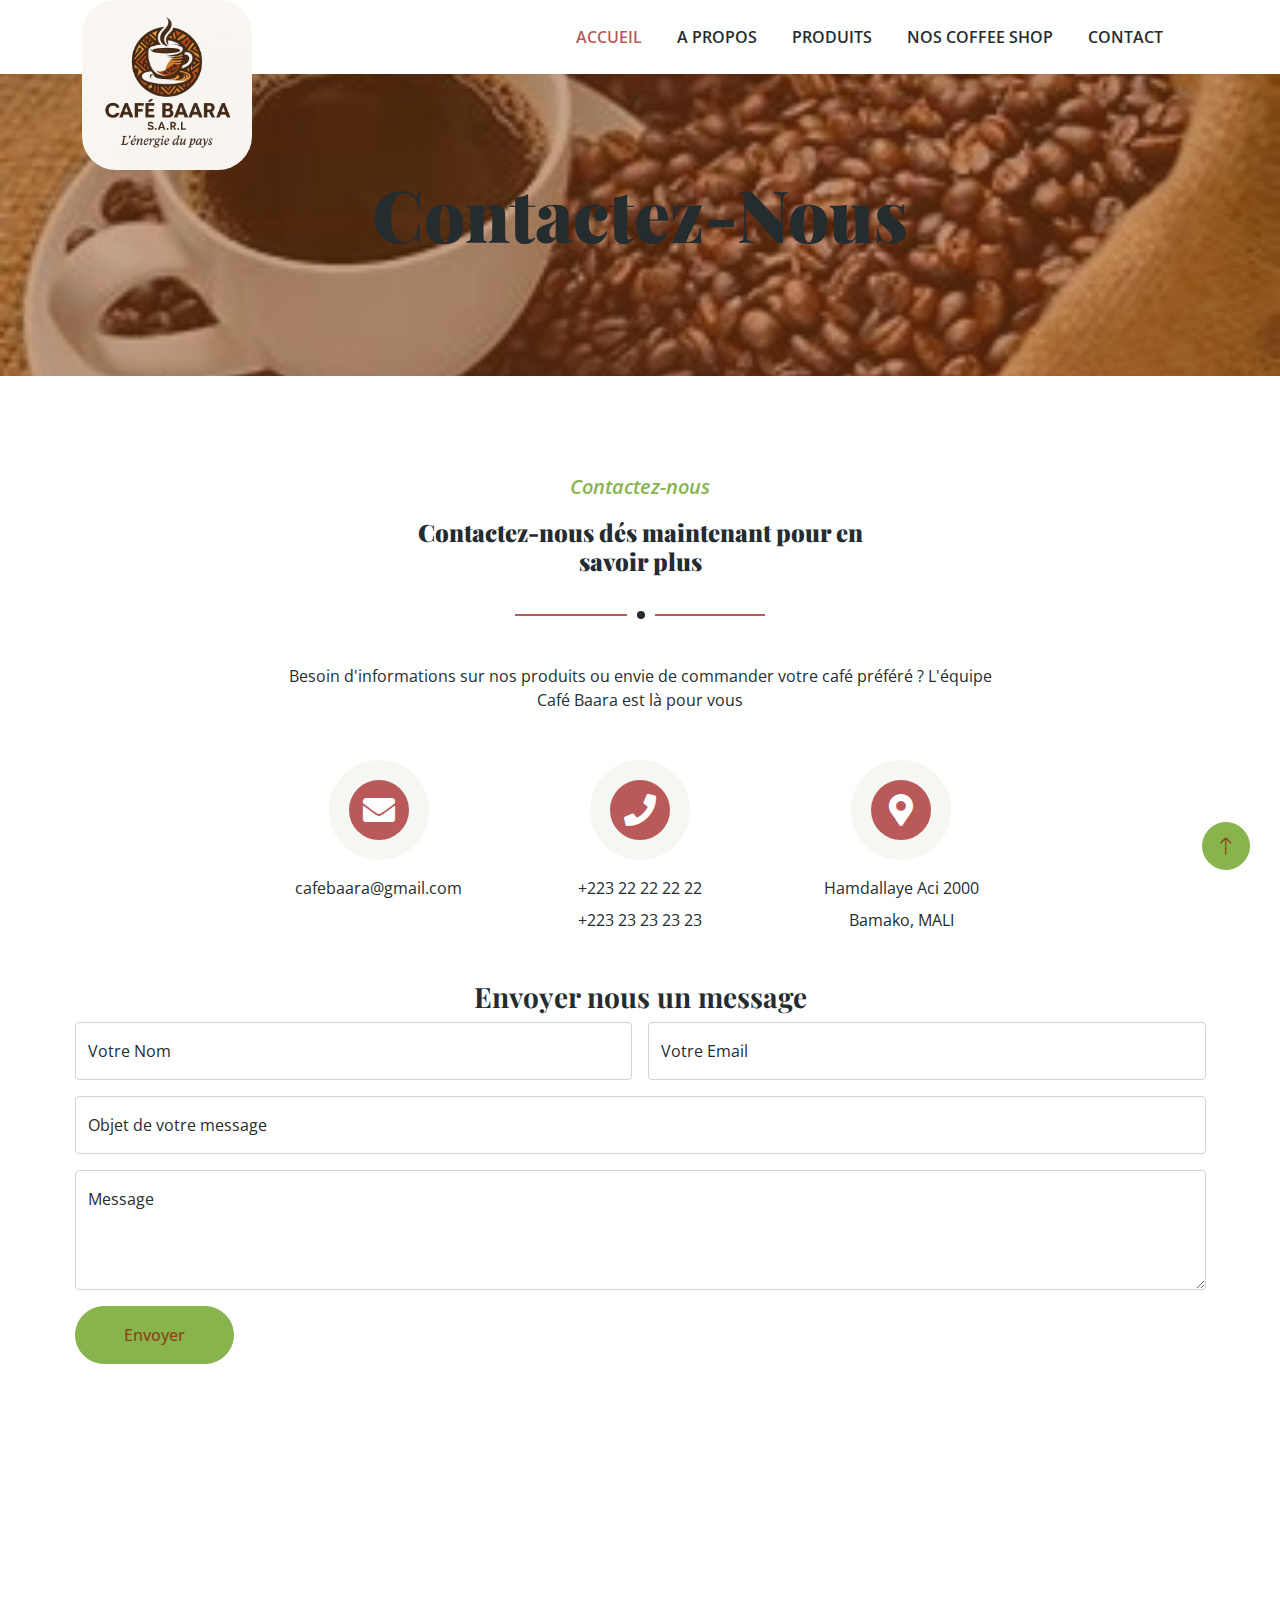
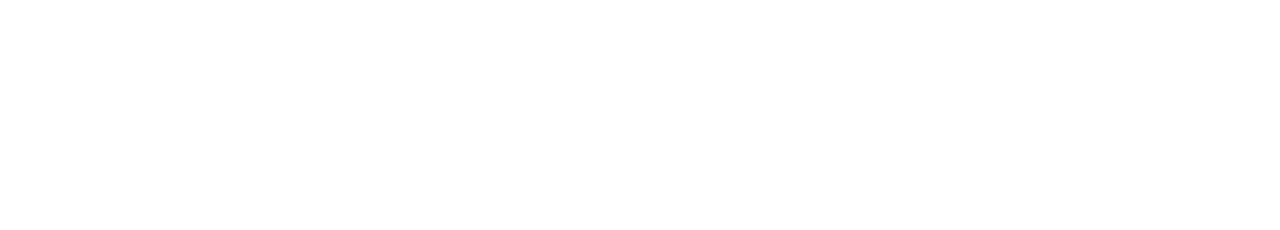
<file: contact.html>
<!DOCTYPE html>
<html lang="en">

<head>
    <meta charset="utf-8">
       <title>Caffé Baara S.A.R.L -l'energie du pays</title>

    <meta content="width=device-width, initial-scale=1.0" name="viewport">
    <meta content="" name="keywords">
    <meta content="" name="description">

    <!-- Favicon -->
    <link href="img/favicon.ico" rel="icon">

    <!-- Google Web Fonts -->
    <link rel="preconnect" href="https://fonts.googleapis.com">
    <link rel="preconnect" href="https://fonts.gstatic.com" crossorigin>
    <link href="https://fonts.googleapis.com/css2?family=Open+Sans:wght@400;600&family=Playfair+Display:wght@700;900&display=swap" rel="stylesheet">

    <!-- Icon Font Stylesheet -->
    <link href="https://cdnjs.cloudflare.com/ajax/libs/font-awesome/5.10.0/css/all.min.css" rel="stylesheet">
    <link href="https://cdn.jsdelivr.net/npm/bootstrap-icons@1.4.1/font/bootstrap-icons.css" rel="stylesheet">

    <!-- Libraries Stylesheet -->
    <link href="lib/animate/animate.min.css" rel="stylesheet">
    <link href="lib/owlcarousel/assets/owl.carousel.min.css" rel="stylesheet">

    <!-- Customized Bootstrap Stylesheet -->
    <link href="css/bootstrap.min.css" rel="stylesheet">

    <!-- Template Stylesheet -->
    <link href="css/style.css" rel="stylesheet">
</head>

<body>
    <!-- Spinner Start -->
    <div id="spinner" class="show bg-white position-fixed translate-middle w-100 vh-100 top-50 start-50 d-flex align-items-center justify-content-center">
        <div class="spinner-border text-primary" role="status" style="width: 3rem; height: 3rem;"></div>
    </div>
    <!-- Spinner End -->

    
    <!-- Navbar Start -->
    <div class="container-fluid bg-white sticky-top">
        <div class="container">
            <nav class="navbar navbar-expand-lg bg-white navbar-light py-2 py-lg-0">
                <a href="index.html" class="navbar-brand">
                    <img class="img-fluid" src="img/logo cafe.jpg" alt="Logo" style="border-radius: 20%;">
                </a>
                <button type="button" class="navbar-toggler ms-auto me-0" data-bs-toggle="collapse" data-bs-target="#navbarCollapse">
                    <span class="navbar-toggler-icon"></span>
                </button>
                <div class="collapse navbar-collapse" id="navbarCollapse">
                    <div class="navbar-nav ms-auto">
                        <a href="index.html" class="nav-item nav-link active">Accueil</a>
                        <a href="about.html" class="nav-item nav-link">A propos</a>
                        <a href="product.html" class="nav-item nav-link">Produits</a>
                        <a href="store.html" class="nav-item nav-link">Nos coffee shop</a>

                        <a href="contact.html" class="nav-item nav-link">Contact</a>
                    </div>
                    
                </div>
            </nav>
        </div>
    </div>
    <!-- Navbar End -->


    <!-- Page Header Start -->
    <div class="container-fluid page-header py-5 mb-5 wow fadeIn" data-wow-delay="0.1s">
        <div class="container text-center py-5">
            <h1 class="display-2 text-dark mb-4 animated slideInDown">Contactez-Nous</h1>
            <nav aria-label="breadcrumb animated slideInDown">
                
            </nav>
        </div>
    </div>
    <!-- Page Header End -->


    <!-- Contact Start -->
    <div class="container-xxl contact py-5">
        <div class="container">
            <div class="section-title text-center mx-auto wow fadeInUp" data-wow-delay="0.1s" style="max-width: 500px;">
                <p class="fs-5 fw-medium fst-italic text-primary">Contactez-nous</p>
                <h1 class="display-6" style="font-size: 24px;">Contactez-nous dés maintenant pour en savoir plus</h1>
            </div>
            <div class="row justify-content-center wow fadeInUp" data-wow-delay="0.1s">
                <div class="col-lg-8">
                    <p class="text-center mb-5">Besoin d'informations sur nos produits ou envie de commander votre café préféré ? L'équipe Café Baara est là pour vous 
</p>
                    <div class="row g-5">
                        <div class="col-md-4 text-center wow fadeInUp" data-wow-delay="0.3s">
                            <div class="btn-square mx-auto mb-3">
                                <i class="fa fa-envelope fa-2x text-white"></i>
                            </div>
                            <p class="mb-0">cafebaara@gmail.com</p>
                        </div>
                        <div class="col-md-4 text-center wow fadeInUp" data-wow-delay="0.4s">
                            <div class="btn-square mx-auto mb-3">
                                <i class="fa fa-phone fa-2x text-white"></i>
                            </div>
                            <p class="mb-2">+223 22 22 22 22</p>
                            <p class="mb-0">+223 23 23 23 23</p>
                        </div>
                        <div class="col-md-4 text-center wow fadeInUp" data-wow-delay="0.5s">
                            <div class="btn-square mx-auto mb-3">
                                <i class="fa fa-map-marker-alt fa-2x text-white"></i>
                            </div>
                            <p class="mb-2">Hamdallaye Aci 2000</p>
                            <p class="mb-0">Bamako, MALI</p>
                        </div>
                    </div>
                </div>
            </div>
        </div>
    </div>
            
                    <h3  style="text-align: center;">Envoyer nous un message</h3>

                   
               
                
            </div>
             <form style="display: flex;flex-direction: column; align-items: center; justify-content: center; ">
                        <div class="row g-3">
                            <div class="col-md-6">
                                <div class="form-floating">
                                    <input type="text" class="form-control" id="name" placeholder="Your Name">
                                    <label for="name">Votre Nom</label>
                                </div>
                            </div>
                            <div class="col-md-6">
                                <div class="form-floating">
                                    <input type="email" class="form-control" id="email" placeholder="Your Email">
                                    <label for="email">Votre Email</label>
                                </div>
                            </div>
                            <div class="col-12">
                                <div class="form-floating">
                                    <input type="text" class="form-control" id="subject" placeholder="Subject">
                                    <label for="subject">Objet de votre message</label>
                                </div>
                            </div>
                            <div class="col-12">
                                <div class="form-floating">
                                    <textarea class="form-control" placeholder="Leave a message here" id="message" style="height: 120px"></textarea>
                                    <label for="message">Message</label>
                                </div>
                            </div>
                            <div class="col-12">
                                <button class="btn btn-primary rounded-pill py-3 px-5" type="submit">Envoyer</button>
                            </div>
                        </div>
                    </form>
        </div>
    </div>
    <!-- Contact End -->


    <!-- Footer Start -->
     <!-- Footer Start -->
    <div class="container-fluid bg-dark footer mt-5 py-5 wow fadeIn" data-wow-delay="0.1s">
        <div class="container py-5">
            <div class="row g-5">
                <div class="col-lg-3 col-md-6">
                    <h4 class="text-primary mb-4">Localisation</h4>
                    <p class="mb-2"><i class="fa fa-map-marker-alt text-primary me-3"></i>Bamako,MALI, Hamdallaye ACI 2000</p>
                    <p class="mb-2"><i class="fa fa-phone-alt text-primary me-3"></i>+223 53 03 27 01</p>
                    <p class="mb-2"><i class="fa fa-envelope text-primary me-3"></i>Fantadiarra@gamil.com</p>
                    <div class="d-flex pt-3">
                        <a class="btn btn-square btn-primary rounded-circle me-2" href=""><i class="fab fa-twitter"></i></a>
                        <a class="btn btn-square btn-primary rounded-circle me-2" href=""><i class="fab fa-facebook-f"></i></a>
                        <a class="btn btn-square btn-primary rounded-circle me-2" href=""><i class="fab fa-youtube"></i></a>
                        <a class="btn btn-square btn-primary rounded-circle me-2" href=""><i class="fab fa-linkedin-in"></i></a>
                    </div>
                </div>
                <div class="col-lg-3 col-md-6">
                    <h4 class="text-primary mb-4">Liens</h4>
                    <a class="btn btn-link" href="about.html">A propos</a>
                    <a class="btn btn-link" href="product.html">Nos Produits</a>
                    <a class="btn btn-link" href="store.html">Nos Coffe shop</a>
                    <a class="btn btn-link" href="contact.html">Conctact</a>


                    <a class="btn btn-link" href="">Nos Services</a>
                </div>
                <div class="col-lg-3 col-md-6">
                    <h4 class="text-primary mb-4">Horaires</h4>
                    <p class="mb-1">Lundi - Vendredi</p>
                    <h6 class="text-light">09h:00  - 17h:00</h6>
                    <p class="mb-1">Samedi</p>
                    <h6 class="text-light">09h:00 - 12h:00</h6>
                    <p class="mb-1">Dimanche</p>
                    <h6 class="text-light">Fermée</h6>
                </div>
                <div class="col-lg-3 col-md-6">
                    <h4 class="text-primary mb-4">Newsletter</h4>
                    <p>recevoir nos notifications et promotions</p>
                    <div class="position-relative w-100">
                        <input class="form-control bg-transparent w-100 py-3 ps-4 pe-5" type="text" placeholder="Votre Email">
                        <button type="button" class="btn btn-primary py-2 position-absolute top-0 end-0 mt-2 me-2">Envoyer</button>
                    </div>
                </div>
            </div>
        </div>
    </div>
    <!-- Footer End -->
    <!-- Footer End -->


    


    <!-- Back to Top -->
    <a href="#" class="btn btn-lg btn-primary btn-lg-square rounded-circle back-to-top"><i class="bi bi-arrow-up"></i></a>


    <!-- JavaScript Libraries -->
    <script src="https://ajax.googleapis.com/ajax/libs/jquery/3.6.1/jquery.min.js"></script>
    <script src="https://cdn.jsdelivr.net/npm/bootstrap@5.0.0/dist/js/bootstrap.bundle.min.js"></script>
    <script src="lib/wow/wow.min.js"></script>
    <script src="lib/easing/easing.min.js"></script>
    <script src="lib/waypoints/waypoints.min.js"></script>
    <script src="lib/owlcarousel/owl.carousel.min.js"></script>

    <!-- Template Javascript -->
    <script src="js/main.js"></script>
</body>

</html>
</file>
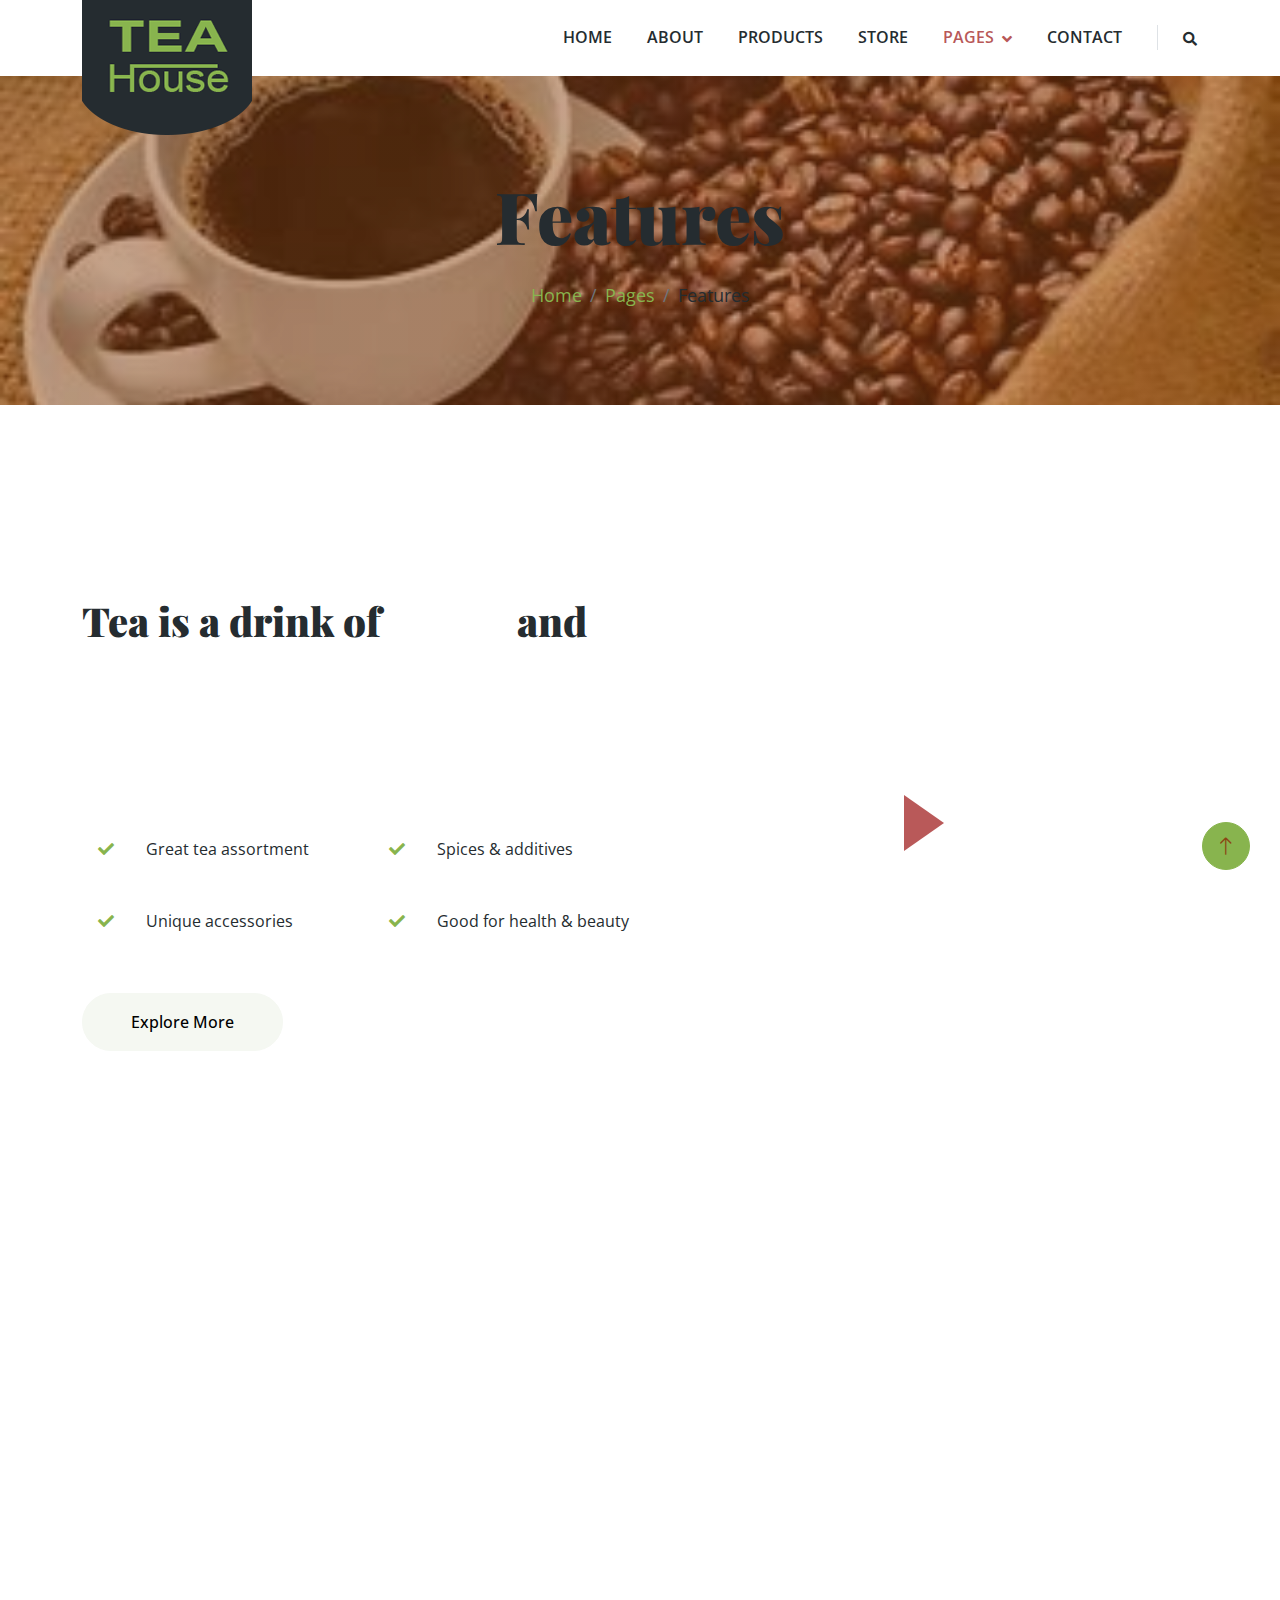
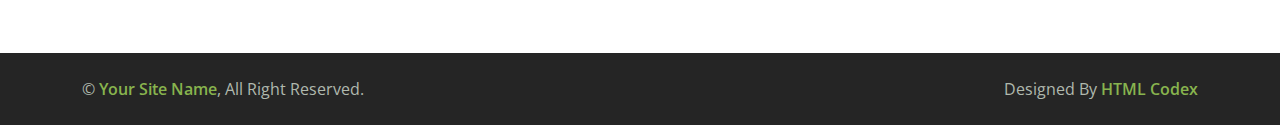
<file: feature.html>
<!DOCTYPE html>
<html lang="en">

<head>
    <meta charset="utf-8">
    <title>Tea House - Tea Shop Website Template</title>
    <meta content="width=device-width, initial-scale=1.0" name="viewport">
    <meta content="" name="keywords">
    <meta content="" name="description">

    <!-- Favicon -->
    <link href="img/favicon.ico" rel="icon">

    <!-- Google Web Fonts -->
    <link rel="preconnect" href="https://fonts.googleapis.com">
    <link rel="preconnect" href="https://fonts.gstatic.com" crossorigin>
    <link href="https://fonts.googleapis.com/css2?family=Open+Sans:wght@400;600&family=Playfair+Display:wght@700;900&display=swap" rel="stylesheet">

    <!-- Icon Font Stylesheet -->
    <link href="https://cdnjs.cloudflare.com/ajax/libs/font-awesome/5.10.0/css/all.min.css" rel="stylesheet">
    <link href="https://cdn.jsdelivr.net/npm/bootstrap-icons@1.4.1/font/bootstrap-icons.css" rel="stylesheet">

    <!-- Libraries Stylesheet -->
    <link href="lib/animate/animate.min.css" rel="stylesheet">
    <link href="lib/owlcarousel/assets/owl.carousel.min.css" rel="stylesheet">

    <!-- Customized Bootstrap Stylesheet -->
    <link href="css/bootstrap.min.css" rel="stylesheet">

    <!-- Template Stylesheet -->
    <link href="css/style.css" rel="stylesheet">
</head>

<body>
    <!-- Spinner Start -->
    <div id="spinner" class="show bg-white position-fixed translate-middle w-100 vh-100 top-50 start-50 d-flex align-items-center justify-content-center">
        <div class="spinner-border text-primary" role="status" style="width: 3rem; height: 3rem;"></div>
    </div>
    <!-- Spinner End -->

    
    <!-- Navbar Start -->
    <div class="container-fluid bg-white sticky-top">
        <div class="container">
            <nav class="navbar navbar-expand-lg bg-white navbar-light py-2 py-lg-0">
                <a href="index.html" class="navbar-brand">
                    <img class="img-fluid" src="img/logo.png" alt="Logo">
                </a>
                <button type="button" class="navbar-toggler ms-auto me-0" data-bs-toggle="collapse" data-bs-target="#navbarCollapse">
                    <span class="navbar-toggler-icon"></span>
                </button>
                <div class="collapse navbar-collapse" id="navbarCollapse">
                    <div class="navbar-nav ms-auto">
                        <a href="index.html" class="nav-item nav-link">Home</a>
                        <a href="about.html" class="nav-item nav-link">About</a>
                        <a href="product.html" class="nav-item nav-link">Products</a>
                        <a href="store.html" class="nav-item nav-link">Store</a>
                        <div class="nav-item dropdown">
                            <a href="#" class="nav-link dropdown-toggle active" data-bs-toggle="dropdown">Pages</a>
                            <div class="dropdown-menu bg-light rounded-0 m-0">
                                <a href="feature.html" class="dropdown-item active">Features</a>
                                <a href="blog.html" class="dropdown-item">Blog Article</a>
                                <a href="testimonial.html" class="dropdown-item">Testimonial</a>
                                <a href="404.html" class="dropdown-item">404 Page</a>
                            </div>
                        </div>
                        <a href="contact.html" class="nav-item nav-link">Contact</a>
                    </div>
                    <div class="border-start ps-4 d-none d-lg-block">
                        <button type="button" class="btn btn-sm p-0"><i class="fa fa-search"></i></button>
                    </div>
                </div>
            </nav>
        </div>
    </div>
    <!-- Navbar End -->


    <!-- Page Header Start -->
    <div class="container-fluid page-header py-5 mb-5 wow fadeIn" data-wow-delay="0.1s">
        <div class="container text-center py-5">
            <h1 class="display-2 text-dark mb-4 animated slideInDown">Features</h1>
            <nav aria-label="breadcrumb animated slideInDown">
                <ol class="breadcrumb justify-content-center mb-0">
                    <li class="breadcrumb-item"><a href="#">Home</a></li>
                    <li class="breadcrumb-item"><a href="#">Pages</a></li>
                    <li class="breadcrumb-item text-dark" aria-current="page">Features</li>
                </ol>
            </nav>
        </div>
    </div>
    <!-- Page Header End -->


    <!-- Video Start -->
    <div class="container-fluid video" style="margin-top: 6rem; margin-bottom: 6rem;">
        <div class="container">
            <div class="row g-0">
                <div class="col-lg-6 py-5 wow fadeIn" data-wow-delay="0.1s">
                    <div class="py-5">
                        <h1 class="display-6 mb-4">Tea is a drink of <span class="text-white">health</span> and <span class="text-white">beauty</span></h1>
                        <h5 class="fw-normal lh-base fst-italic text-white mb-5">Tempor erat elitr rebum at clita. Diam dolor diam ipsum sit. Aliqu diam amet diam et eos. Clita erat ipsum et lorem et sit</h5>
                        <div class="row g-4 mb-5">
                            <div class="col-sm-6">
                                <div class="d-flex align-items-center">
                                    <div class="flex-shrink-0 btn-lg-square bg-white text-primary rounded-circle me-3">
                                        <i class="fa fa-check"></i>
                                    </div>
                                    <span class="text-dark">Great tea assortment</span>
                                </div>
                            </div>
                            <div class="col-sm-6">
                                <div class="d-flex align-items-center">
                                    <div class="flex-shrink-0 btn-lg-square bg-white text-primary rounded-circle me-3">
                                        <i class="fa fa-check"></i>
                                    </div>
                                    <span class="text-dark">Spices & additives</span>
                                </div>
                            </div>
                            <div class="col-sm-6">
                                <div class="d-flex align-items-center">
                                    <div class="flex-shrink-0 btn-lg-square bg-white text-primary rounded-circle me-3">
                                        <i class="fa fa-check"></i>
                                    </div>
                                    <span class="text-dark">Unique accessories</span>
                                </div>
                            </div>
                            <div class="col-sm-6">
                                <div class="d-flex align-items-center">
                                    <div class="flex-shrink-0 btn-lg-square bg-white text-primary rounded-circle me-3">
                                        <i class="fa fa-check"></i>
                                    </div>
                                    <span class="text-dark">Good for health & beauty</span>
                                </div>
                            </div>
                        </div>
                        <a class="btn btn-light rounded-pill py-3 px-5" href="">Explore More</a>
                    </div>
                </div>
                <div class="col-lg-6 wow fadeIn" data-wow-delay="0.5s">
                    <div class="h-100 d-flex align-items-center justify-content-center" style="min-height: 300px;">
                        <button type="button" class="btn-play" data-bs-toggle="modal"
                            data-src="https://www.youtube.com/embed/DWRcNpR6Kdc" data-bs-target="#videoModal">
                            <span></span>
                        </button>
                    </div>
                </div>
            </div>
        </div>
    </div>
    <!-- Video End -->


    <!-- Video Modal Start -->
    <div class="modal modal-video fade" id="videoModal" tabindex="-1" aria-labelledby="exampleModalLabel" aria-hidden="true">
        <div class="modal-dialog">
            <div class="modal-content rounded-0">
                <div class="modal-header">
                    <h3 class="modal-title" id="exampleModalLabel">Youtube Video</h3>
                    <button type="button" class="btn-close" data-bs-dismiss="modal" aria-label="Close"></button>
                </div>
                <div class="modal-body">
                    <!-- 16:9 aspect ratio -->
                    <div class="ratio ratio-16x9">
                        <iframe class="embed-responsive-item" src="" id="video" allowfullscreen allowscriptaccess="always"
                            allow="autoplay"></iframe>
                    </div>
                </div>
            </div>
        </div>
    </div>
    <!-- Video Modal End -->


    <!-- Footer Start -->
    <div class="container-fluid bg-dark footer mt-5 py-5 wow fadeIn" data-wow-delay="0.1s">
        <div class="container py-5">
            <div class="row g-5">
                <div class="col-lg-3 col-md-6">
                    <h4 class="text-primary mb-4">Our Office</h4>
                    <p class="mb-2"><i class="fa fa-map-marker-alt text-primary me-3"></i>123 Street, New York, USA</p>
                    <p class="mb-2"><i class="fa fa-phone-alt text-primary me-3"></i>+012 345 67890</p>
                    <p class="mb-2"><i class="fa fa-envelope text-primary me-3"></i>info@example.com</p>
                    <div class="d-flex pt-3">
                        <a class="btn btn-square btn-primary rounded-circle me-2" href=""><i class="fab fa-twitter"></i></a>
                        <a class="btn btn-square btn-primary rounded-circle me-2" href=""><i class="fab fa-facebook-f"></i></a>
                        <a class="btn btn-square btn-primary rounded-circle me-2" href=""><i class="fab fa-youtube"></i></a>
                        <a class="btn btn-square btn-primary rounded-circle me-2" href=""><i class="fab fa-linkedin-in"></i></a>
                    </div>
                </div>
                <div class="col-lg-3 col-md-6">
                    <h4 class="text-primary mb-4">Quick Links</h4>
                    <a class="btn btn-link" href="">About Us</a>
                    <a class="btn btn-link" href="">Contact Us</a>
                    <a class="btn btn-link" href="">Our Services</a>
                    <a class="btn btn-link" href="">Terms & Condition</a>
                    <a class="btn btn-link" href="">Support</a>
                </div>
                <div class="col-lg-3 col-md-6">
                    <h4 class="text-primary mb-4">Business Hours</h4>
                    <p class="mb-1">Monday - Friday</p>
                    <h6 class="text-light">09:00 am - 07:00 pm</h6>
                    <p class="mb-1">Saturday</p>
                    <h6 class="text-light">09:00 am - 12:00 pm</h6>
                    <p class="mb-1">Sunday</p>
                    <h6 class="text-light">Closed</h6>
                </div>
                <div class="col-lg-3 col-md-6">
                    <h4 class="text-primary mb-4">Newsletter</h4>
                    <p>Dolor amet sit justo amet elitr clita ipsum elitr est.</p>
                    <div class="position-relative w-100">
                        <input class="form-control bg-transparent w-100 py-3 ps-4 pe-5" type="text" placeholder="Your email">
                        <button type="button" class="btn btn-primary py-2 position-absolute top-0 end-0 mt-2 me-2">SignUp</button>
                    </div>
                </div>
            </div>
        </div>
    </div>
    <!-- Footer End -->


    <!-- Copyright Start -->
    <div class="container-fluid copyright py-4">
        <div class="container">
            <div class="row">
                <div class="col-md-6 text-center text-md-start mb-3 mb-md-0">
                    &copy; <a class="fw-medium" href="#">Your Site Name</a>, All Right Reserved.
                </div>
                <div class="col-md-6 text-center text-md-end">
                    <!--/*** This template is free as long as you keep the footer author’s credit link/attribution link/backlink. If you'd like to use the template without the footer author’s credit link/attribution link/backlink, you can purchase the Credit Removal License from "https://htmlcodex.com/credit-removal". Thank you for your support. ***/-->
                    Designed By <a class="fw-medium" href="https://htmlcodex.com">HTML Codex</a>
                </div>
            </div>
        </div>
    </div>
    <!-- Copyright End -->


    <!-- Back to Top -->
    <a href="#" class="btn btn-lg btn-primary btn-lg-square rounded-circle back-to-top"><i class="bi bi-arrow-up"></i></a>


    <!-- JavaScript Libraries -->
    <script src="https://ajax.googleapis.com/ajax/libs/jquery/3.6.1/jquery.min.js"></script>
    <script src="https://cdn.jsdelivr.net/npm/bootstrap@5.0.0/dist/js/bootstrap.bundle.min.js"></script>
    <script src="lib/wow/wow.min.js"></script>
    <script src="lib/easing/easing.min.js"></script>
    <script src="lib/waypoints/waypoints.min.js"></script>
    <script src="lib/owlcarousel/owl.carousel.min.js"></script>

    <!-- Template Javascript -->
    <script src="js/main.js"></script>
</body>

</html>
</file>
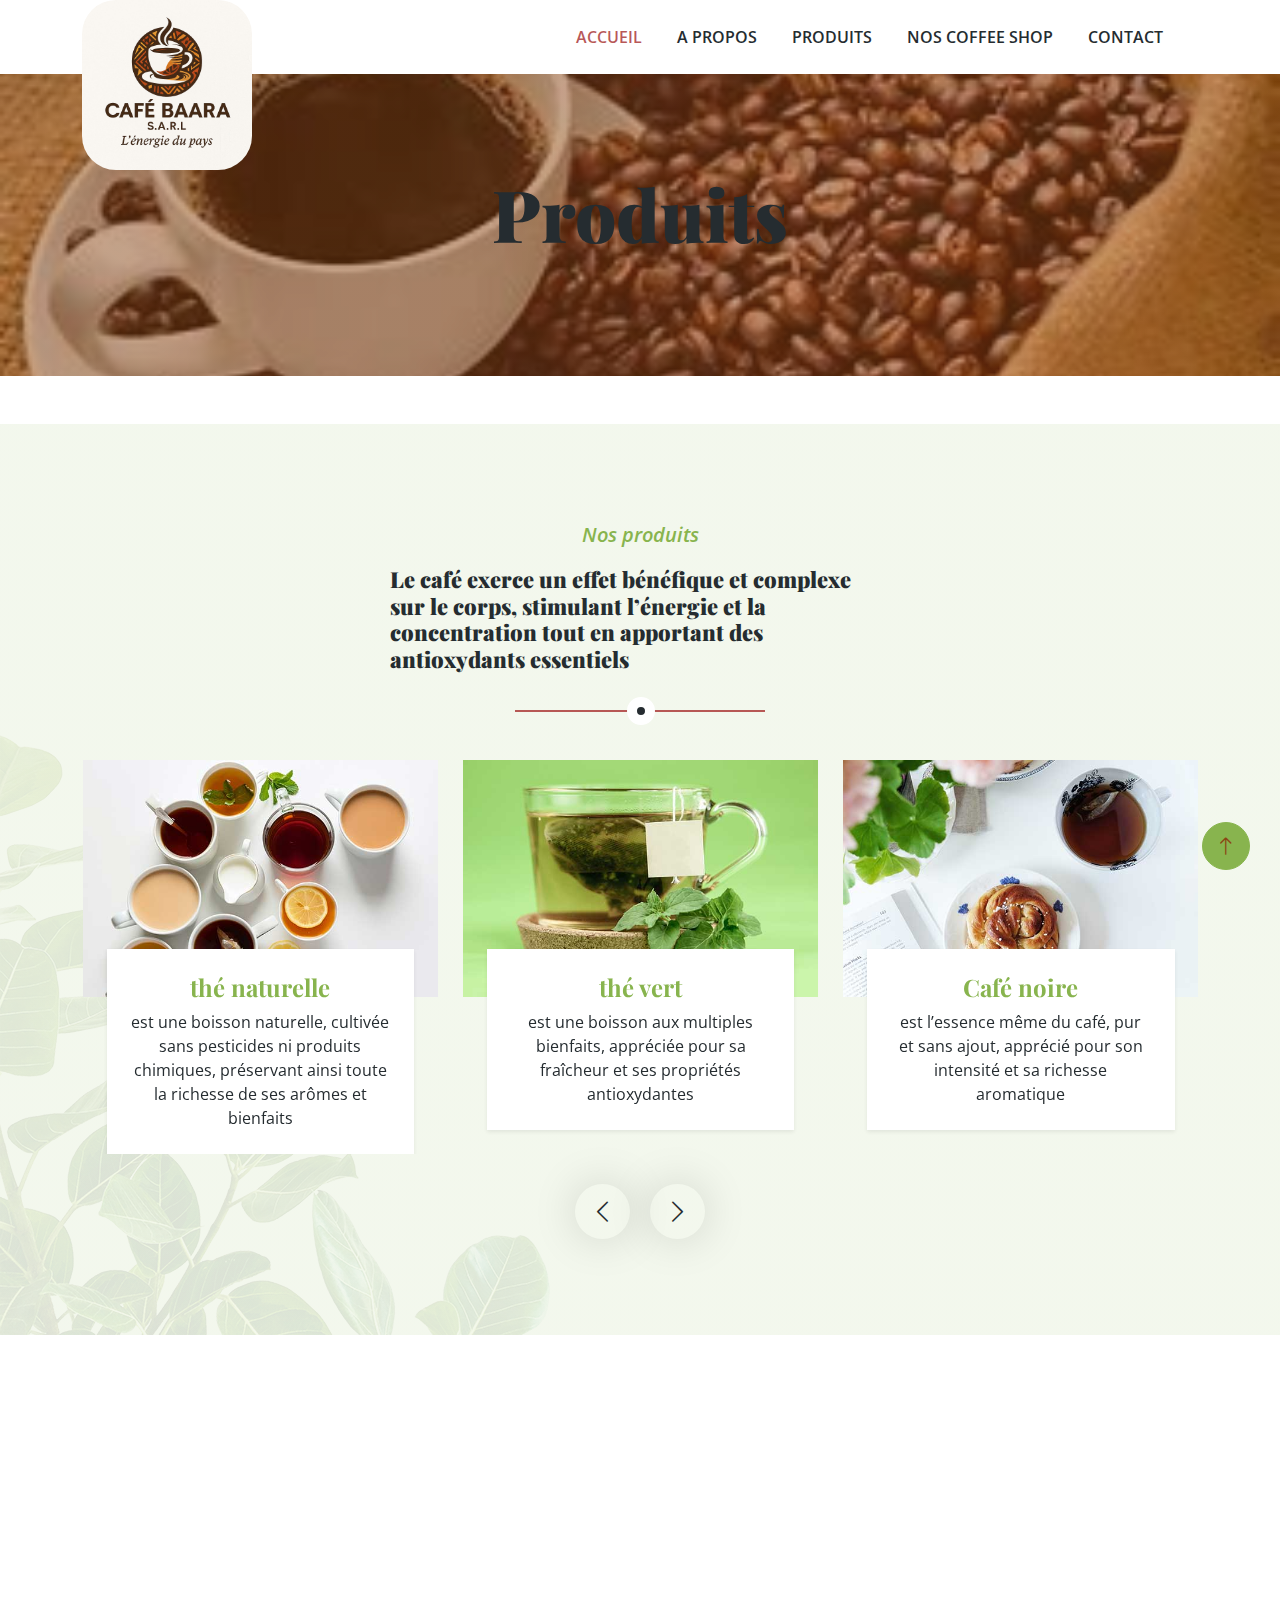
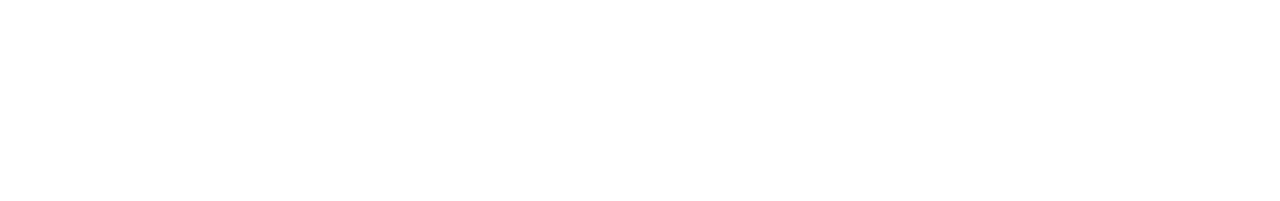
<file: product.html>
<!DOCTYPE html>
<html lang="en">

<head>
    <meta charset="utf-8">
    <title>Caffé Baara S.A.R.L -l'energie du pays</title>
    
    <meta content="width=device-width, initial-scale=1.0" name="viewport">
    <meta content="" name="keywords">
    <meta content="" name="description">

    <!-- Favicon -->
    <link href="img/favicon.ico" rel="icon">

    <!-- Google Web Fonts -->
    <link rel="preconnect" href="https://fonts.googleapis.com">
    <link rel="preconnect" href="https://fonts.gstatic.com" crossorigin>
    <link href="https://fonts.googleapis.com/css2?family=Open+Sans:wght@400;600&family=Playfair+Display:wght@700;900&display=swap" rel="stylesheet">

    <!-- Icon Font Stylesheet -->
    <link href="https://cdnjs.cloudflare.com/ajax/libs/font-awesome/5.10.0/css/all.min.css" rel="stylesheet">
    <link href="https://cdn.jsdelivr.net/npm/bootstrap-icons@1.4.1/font/bootstrap-icons.css" rel="stylesheet">

    <!-- Libraries Stylesheet -->
    <link href="lib/animate/animate.min.css" rel="stylesheet">
    <link href="lib/owlcarousel/assets/owl.carousel.min.css" rel="stylesheet">

    <!-- Customized Bootstrap Stylesheet -->
    <link href="css/bootstrap.min.css" rel="stylesheet">

    <!-- Template Stylesheet -->
    <link href="css/style.css" rel="stylesheet">
</head>

<body>
    <!-- Spinner Start -->
    <div id="spinner" class="show bg-white position-fixed translate-middle w-100 vh-100 top-50 start-50 d-flex align-items-center justify-content-center">
        <div class="spinner-border text-primary" role="status" style="width: 3rem; height: 3rem;"></div>
    </div>
    <!-- Spinner End -->

    
    <!-- Navbar Start -->
    <div class="container-fluid bg-white sticky-top">
        <div class="container">
            <nav class="navbar navbar-expand-lg bg-white navbar-light py-2 py-lg-0">
                <a href="index.html" class="navbar-brand">
                    <img class="img-fluid" src="img/logo cafe.jpg" alt="Logo" style="border-radius: 20%;">
                </a>
                <button type="button" class="navbar-toggler ms-auto me-0" data-bs-toggle="collapse" data-bs-target="#navbarCollapse">
                    <span class="navbar-toggler-icon"></span>
                </button>
                <div class="collapse navbar-collapse" id="navbarCollapse">
                    <div class="navbar-nav ms-auto">
                        <a href="index.html" class="nav-item nav-link active">Accueil</a>
                        <a href="about.html" class="nav-item nav-link">A propos</a>
                        <a href="product.html" class="nav-item nav-link">Produits</a>
                        <a href="store.html" class="nav-item nav-link">Nos coffee shop</a>

                        <a href="contact.html" class="nav-item nav-link">Contact</a>
                    </div>
                    
                </div>
            </nav>
        </div>
    </div>
    <!-- Navbar End -->


    <!-- Page Header Start -->
    <div class="container-fluid page-header py-5 wow fadeIn" data-wow-delay="0.1s">
        <div class="container text-center py-5">
            <h1 class="display-2 text-dark mb-4 animated slideInDown">Produits</h1>
            <nav aria-label="breadcrumb animated slideInDown">
                
            </nav>
        </div>
    </div>
    <!-- Page Header End -->


    <!-- Products Start -->
   <div class="container-fluid product py-5 my-5">
        <div class="container py-5">
            <div class="section-title text-center mx-auto wow fadeInUp" data-wow-delay="0.1s" style="max-width: 500px;">
                <p class="fs-5 fw-medium fst-italic text-primary">Nos produits</p>
                <h1 class="display-6" style="font-size: 22px; text-align: left; line-height: 1,5;">Le café exerce un effet bénéfique et complexe sur le corps, stimulant l’énergie et la concentration tout en apportant des antioxydants essentiels</h1>
            </div>
            <div class="owl-carousel product-carousel wow fadeInUp" data-wow-delay="0.5s">
                <a href="" class="d-block product-item rounded">
                    <img src="img/product-1.jpg" alt="">
                    <div class="bg-white shadow-sm text-center p-4 position-relative mt-n5 mx-4">
                        <h4 class="text-primary">thé vert</h4>
                        <span class="text-body">est une boisson aux multiples bienfaits, appréciée pour sa fraîcheur et ses propriétés antioxydantes</span>
                    </div>
                </a>
                <a href="" class="d-block product-item rounded">
                    <img src="img/product-2.jpg" alt="">
                    <div class="bg-white shadow-sm text-center p-4 position-relative mt-n5 mx-4">
                        <h4 class="text-primary">Café noire</h4>
                        <span class="text-body">est l’essence même du café, pur et sans ajout, apprécié pour son intensité et sa richesse aromatique</span>
                    </div>
                </a>
                <a href="" class="d-block product-item rounded">
                    <img src="img/product-3.jpg" alt="">
                    <div class="bg-white shadow-sm text-center p-4 position-relative mt-n5 mx-4">
                        <h4 class="text-primary">cafe au gingembre</h4>
                        <span class="text-body">est une boisson audacieuse qui allie la profondeur du café noir à la chaleur épicée du gingembre</span>
                    </div>
                </a>
                <a href="" class="d-block product-item rounded">
                    <img src="img/product-4.jpg" alt="">
                    <div class="bg-white shadow-sm text-center p-4 position-relative mt-n5 mx-4">
                        <h4 class="text-primary">thé naturelle</h4>
                        <span class="text-body">est une boisson naturelle, cultivée sans pesticides ni produits chimiques, préservant ainsi toute la richesse de ses arômes et bienfaits</span>
                    </div>
                </a>
            </div>
        </div>
    </div>
    <!-- Products End -->


    <!-- Footer Start -->
    
     <!-- Footer Start -->
    <div class="container-fluid bg-dark footer mt-5 py-5 wow fadeIn" data-wow-delay="0.1s">
        <div class="container py-5">
            <div class="row g-5">
                <div class="col-lg-3 col-md-6">
                    <h4 class="text-primary mb-4">Localisation</h4>
                    <p class="mb-2"><i class="fa fa-map-marker-alt text-primary me-3"></i>Bamako,MALI, Hamdallaye ACI 2000</p>
                    <p class="mb-2"><i class="fa fa-phone-alt text-primary me-3"></i>+223 53 03 27 01</p>
                    <p class="mb-2"><i class="fa fa-envelope text-primary me-3"></i>Fantadiarra@gamil.com</p>
                    <div class="d-flex pt-3">
                        <a class="btn btn-square btn-primary rounded-circle me-2" href=""><i class="fab fa-twitter"></i></a>
                        <a class="btn btn-square btn-primary rounded-circle me-2" href=""><i class="fab fa-facebook-f"></i></a>
                        <a class="btn btn-square btn-primary rounded-circle me-2" href=""><i class="fab fa-youtube"></i></a>
                        <a class="btn btn-square btn-primary rounded-circle me-2" href=""><i class="fab fa-linkedin-in"></i></a>
                    </div>
                </div>
                <div class="col-lg-3 col-md-6">
                    <h4 class="text-primary mb-4">Liens</h4>
                    <a class="btn btn-link" href="about.html">A propos</a>
                    <a class="btn btn-link" href="product.html">Nos Produits</a>
                    <a class="btn btn-link" href="store.html">Nos Coffe shop</a>
                    <a class="btn btn-link" href="contact.html">Conctact</a>


                    <a class="btn btn-link" href="">Nos Services</a>
                </div>
                <div class="col-lg-3 col-md-6">
                    <h4 class="text-primary mb-4">Horaires</h4>
                    <p class="mb-1">Lundi - Vendredi</p>
                    <h6 class="text-light">09h:00  - 17h:00</h6>
                    <p class="mb-1">Samedi</p>
                    <h6 class="text-light">09h:00 - 12h:00</h6>
                    <p class="mb-1">Dimanche</p>
                    <h6 class="text-light">Fermée</h6>
                </div>
                <div class="col-lg-3 col-md-6">
                    <h4 class="text-primary mb-4">Newsletter</h4>
                    <p>recevoir nos notifications et promotions</p>
                    <div class="position-relative w-100">
                        <input class="form-control bg-transparent w-100 py-3 ps-4 pe-5" type="text" placeholder="Votre Email">
                        <button type="button" class="btn btn-primary py-2 position-absolute top-0 end-0 mt-2 me-2">Envoyer</button>
                    </div>
                </div>
            </div>
        </div>
    </div>

    <!-- Footer End -->


   


    <!-- Back to Top -->
    <a href="#" class="btn btn-lg btn-primary btn-lg-square rounded-circle back-to-top"><i class="bi bi-arrow-up"></i></a>


    <!-- JavaScript Libraries -->
    <script src="https://ajax.googleapis.com/ajax/libs/jquery/3.6.1/jquery.min.js"></script>
    <script src="https://cdn.jsdelivr.net/npm/bootstrap@5.0.0/dist/js/bootstrap.bundle.min.js"></script>
    <script src="lib/wow/wow.min.js"></script>
    <script src="lib/easing/easing.min.js"></script>
    <script src="lib/waypoints/waypoints.min.js"></script>
    <script src="lib/owlcarousel/owl.carousel.min.js"></script>

    <!-- Template Javascript -->
    <script src="js/main.js"></script>
</body>

</html>
</file>
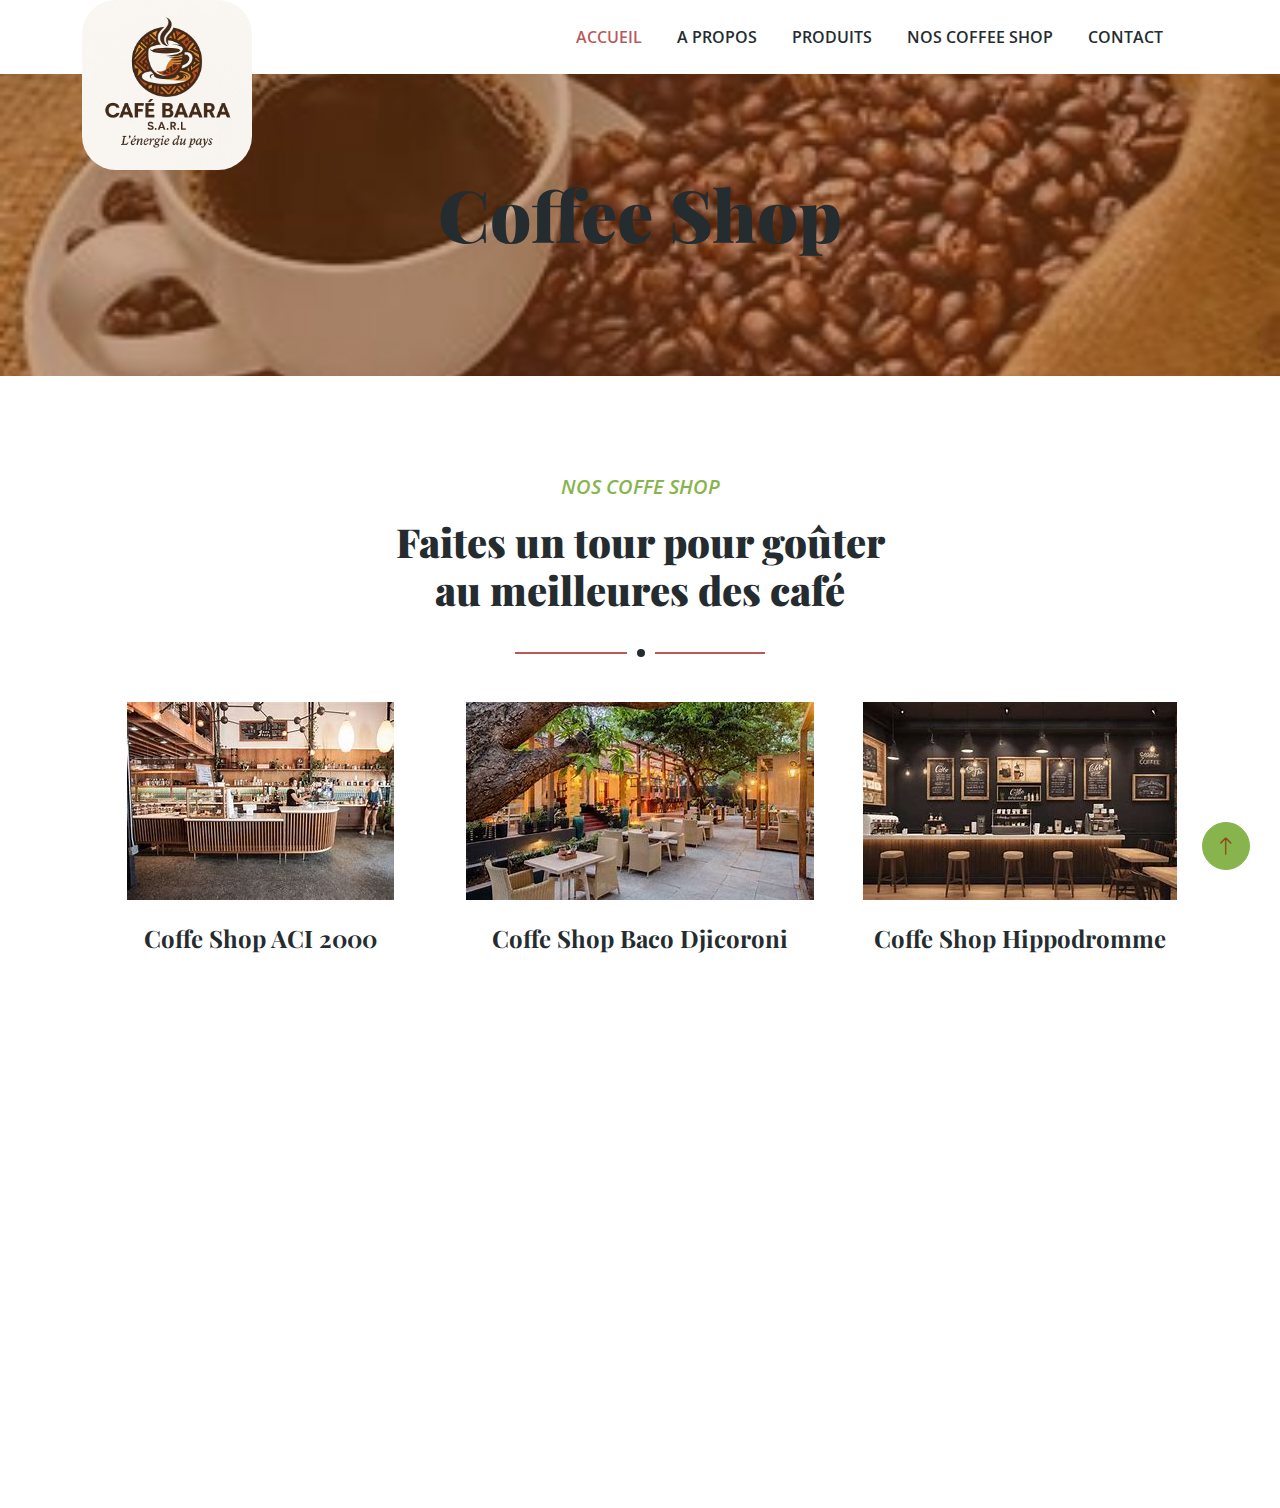
<file: store.html>
<!DOCTYPE html>
<html lang="en">

<head>
    <meta charset="utf-8">
        <title>Caffé Baara S.A.R.L -l'energie du pays</title>

    <meta content="width=device-width, initial-scale=1.0" name="viewport">
    <meta content="" name="keywords">
    <meta content="" name="description">

    <!-- Favicon -->
    <link href="img/favicon.ico" rel="icon">

    <!-- Google Web Fonts -->
    <link rel="preconnect" href="https://fonts.googleapis.com">
    <link rel="preconnect" href="https://fonts.gstatic.com" crossorigin>
    <link href="https://fonts.googleapis.com/css2?family=Open+Sans:wght@400;600&family=Playfair+Display:wght@700;900&display=swap" rel="stylesheet">

    <!-- Icon Font Stylesheet -->
    <link href="https://cdnjs.cloudflare.com/ajax/libs/font-awesome/5.10.0/css/all.min.css" rel="stylesheet">
    <link href="https://cdn.jsdelivr.net/npm/bootstrap-icons@1.4.1/font/bootstrap-icons.css" rel="stylesheet">

    <!-- Libraries Stylesheet -->
    <link href="lib/animate/animate.min.css" rel="stylesheet">
    <link href="lib/owlcarousel/assets/owl.carousel.min.css" rel="stylesheet">

    <!-- Customized Bootstrap Stylesheet -->
    <link href="css/bootstrap.min.css" rel="stylesheet">

    <!-- Template Stylesheet -->
    <link href="css/style.css" rel="stylesheet">
</head>

<body>
    <!-- Spinner Start -->
    <div id="spinner" class="show bg-white position-fixed translate-middle w-100 vh-100 top-50 start-50 d-flex align-items-center justify-content-center">
        <div class="spinner-border text-primary" role="status" style="width: 3rem; height: 3rem;"></div>
    </div>
    <!-- Spinner End -->

    
    <!-- Navbar Start -->
    <div class="container-fluid bg-white sticky-top">
        <div class="container">
            <nav class="navbar navbar-expand-lg bg-white navbar-light py-2 py-lg-0">
                <a href="index.html" class="navbar-brand">
                   <img class="img-fluid" src="img/logo cafe.jpg" alt="Logo" style="border-radius: 20%;">
                </a>
                <button type="button" class="navbar-toggler ms-auto me-0" data-bs-toggle="collapse" data-bs-target="#navbarCollapse">
                    <span class="navbar-toggler-icon"></span>
                </button>
                <div class="collapse navbar-collapse" id="navbarCollapse">
                    <div class="navbar-nav ms-auto">
                        <a href="index.html" class="nav-item nav-link active">Accueil</a>
                        <a href="about.html" class="nav-item nav-link">A propos</a>
                        <a href="product.html" class="nav-item nav-link">Produits</a>
                        <a href="store.html" class="nav-item nav-link">Nos coffee shop</a>

                        <a href="contact.html" class="nav-item nav-link">Contact</a>
                    </div>
                    
                </div>
            </nav>
        </div>
    </div>
    <!-- Navbar End -->


    <!-- Page Header Start -->
    <div class="container-fluid page-header py-5 mb-5 wow fadeIn" data-wow-delay="0.1s">
        <div class="container text-center py-5">
            <h1 class="display-2 text-dark mb-4 animated slideInDown">Coffee Shop</h1>
            <nav aria-label="breadcrumb animated slideInDown">
               
            </nav>
        </div>
    </div>
    <!-- Page Header End -->


    <!-- Store Start -->
    <div class="container-xxl py-5">
        <div class="container">
            <div class="section-title text-center mx-auto wow fadeInUp" data-wow-delay="0.1s" style="max-width: 500px;">
                <p class="fs-5 fw-medium fst-italic text-primary">NOS COFFE SHOP</p>
                <h1 class="display-6">Faites un tour pour goûter au meilleures des café</h1>
            </div>
            <div class="row g-4">
                <div class="col-lg-4 col-md-6 wow fadeInUp" data-wow-delay="0.1s">
                    <div class="store-item position-relative text-center">
                        <img class="img-fluid" src="img/shop 1.jpeg" alt="">
                        <div class="p-4">
                            
                            <h4 class="mb-3">Coffe Shop ACI 2000</h4>

                        </div>

                    </div>
                </div>
                <div class="col-lg-4 col-md-6 wow fadeInUp" data-wow-delay="0.3s">
                    <div class="store-item position-relative text-center">
                        <img class="img-fluid" src="img/shop2.jpeg" alt="">
                        <div class="p-4">
                           
                            <h4 class="mb-3">Coffe Shop Baco Djicoroni</h4>


                        </div>

                    </div>
                </div>
                <div class="col-lg-4 col-md-6 wow fadeInUp" data-wow-delay="0.5s">
                    <div class="store-item position-relative text-center">
                        <img class="img-fluid" src="img/shop3.jpeg" alt="">
                        <div class="p-4">
                            
                            <h4 class="mb-3">Coffe Shop Hippodromme  </h4>


                        </div>

                    </div>
                </div>
               
            </div>
        </div>
    </div>
    <!-- Store End -->


    <!-- Footer Start -->
    <!-- Footer Start -->
    <div class="container-fluid bg-dark footer mt-5 py-5 wow fadeIn" data-wow-delay="0.1s">
        <div class="container py-5">
            <div class="row g-5">
                <div class="col-lg-3 col-md-6">
                    <h4 class="text-primary mb-4">Localisation</h4>
                    <p class="mb-2"><i class="fa fa-map-marker-alt text-primary me-3"></i>Bamako,MALI, Hamdallaye ACI 2000</p>
                    <p class="mb-2"><i class="fa fa-phone-alt text-primary me-3"></i>+223 53 03 27 01</p>
                    <p class="mb-2"><i class="fa fa-envelope text-primary me-3"></i>Fantadiarra@gamil.com</p>
                    <div class="d-flex pt-3">
                        <a class="btn btn-square btn-primary rounded-circle me-2" href=""><i class="fab fa-twitter"></i></a>
                        <a class="btn btn-square btn-primary rounded-circle me-2" href=""><i class="fab fa-facebook-f"></i></a>
                        <a class="btn btn-square btn-primary rounded-circle me-2" href=""><i class="fab fa-youtube"></i></a>
                        <a class="btn btn-square btn-primary rounded-circle me-2" href=""><i class="fab fa-linkedin-in"></i></a>
                    </div>
                </div>
                <div class="col-lg-3 col-md-6">
                    <h4 class="text-primary mb-4">Liens</h4>
                    <a class="btn btn-link" href="about.html">A propos</a>
                    <a class="btn btn-link" href="product.html">Nos Produits</a>
                    <a class="btn btn-link" href="store.html">Nos Coffe shop</a>
                    <a class="btn btn-link" href="contact.html">Conctact</a>


                    <a class="btn btn-link" href="">Nos Services</a>
                </div>
                <div class="col-lg-3 col-md-6">
                    <h4 class="text-primary mb-4">Horaires</h4>
                    <p class="mb-1">Lundi - Vendredi</p>
                    <h6 class="text-light">09h:00  - 17h:00</h6>
                    <p class="mb-1">Samedi</p>
                    <h6 class="text-light">09h:00 - 12h:00</h6>
                    <p class="mb-1">Dimanche</p>
                    <h6 class="text-light">Fermée</h6>
                </div>
                <div class="col-lg-3 col-md-6">
                    <h4 class="text-primary mb-4">Newsletter</h4>
                    <p>recevoir nos notifications et promotions</p>
                    <div class="position-relative w-100">
                        <input class="form-control bg-transparent w-100 py-3 ps-4 pe-5" type="text" placeholder="Votre Email">
                        <button type="button" class="btn btn-primary py-2 position-absolute top-0 end-0 mt-2 me-2">Envoyer</button>
                    </div>
                </div>
            </div>
        </div>
    </div>
    <!-- Footer End -->
    <!-- Footer End -->





    <!-- Back to Top -->
    <a href="#" class="btn btn-lg btn-primary btn-lg-square rounded-circle back-to-top"><i class="bi bi-arrow-up"></i></a>


    <!-- JavaScript Libraries -->
    <script src="https://ajax.googleapis.com/ajax/libs/jquery/3.6.1/jquery.min.js"></script>
    <script src="https://cdn.jsdelivr.net/npm/bootstrap@5.0.0/dist/js/bootstrap.bundle.min.js"></script>
    <script src="lib/wow/wow.min.js"></script>
    <script src="lib/easing/easing.min.js"></script>
    <script src="lib/waypoints/waypoints.min.js"></script>
    <script src="lib/owlcarousel/owl.carousel.min.js"></script>

    <!-- Template Javascript -->
    <script src="js/main.js"></script>
</body>

</html>
</file>
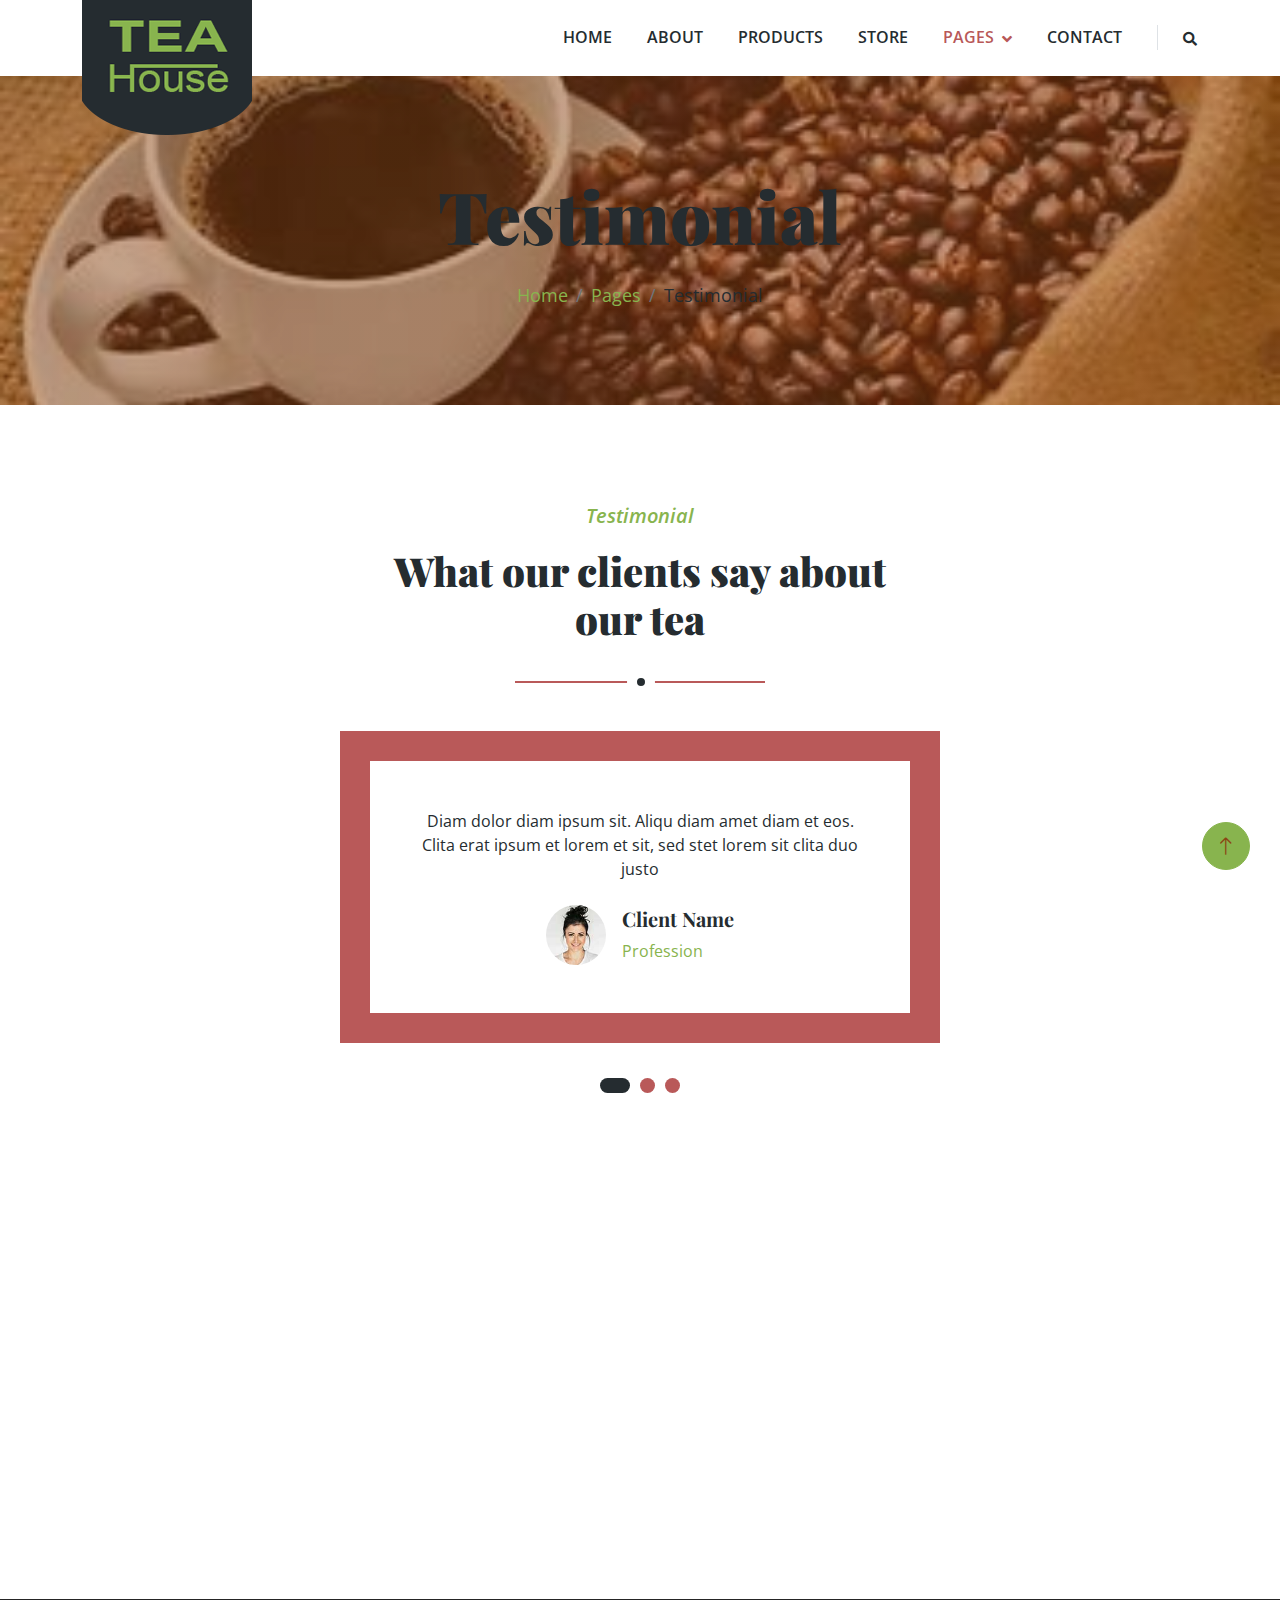
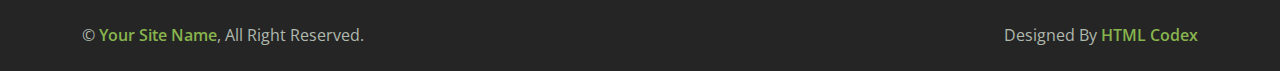
<file: testimonial.html>
<!DOCTYPE html>
<html lang="en">

<head>
    <meta charset="utf-8">
    <title>Tea House - Tea Shop Website Template</title>
    <meta content="width=device-width, initial-scale=1.0" name="viewport">
    <meta content="" name="keywords">
    <meta content="" name="description">

    <!-- Favicon -->
    <link href="img/favicon.ico" rel="icon">

    <!-- Google Web Fonts -->
    <link rel="preconnect" href="https://fonts.googleapis.com">
    <link rel="preconnect" href="https://fonts.gstatic.com" crossorigin>
    <link href="https://fonts.googleapis.com/css2?family=Open+Sans:wght@400;600&family=Playfair+Display:wght@700;900&display=swap" rel="stylesheet">

    <!-- Icon Font Stylesheet -->
    <link href="https://cdnjs.cloudflare.com/ajax/libs/font-awesome/5.10.0/css/all.min.css" rel="stylesheet">
    <link href="https://cdn.jsdelivr.net/npm/bootstrap-icons@1.4.1/font/bootstrap-icons.css" rel="stylesheet">

    <!-- Libraries Stylesheet -->
    <link href="lib/animate/animate.min.css" rel="stylesheet">
    <link href="lib/owlcarousel/assets/owl.carousel.min.css" rel="stylesheet">

    <!-- Customized Bootstrap Stylesheet -->
    <link href="css/bootstrap.min.css" rel="stylesheet">

    <!-- Template Stylesheet -->
    <link href="css/style.css" rel="stylesheet">
</head>

<body>
    <!-- Spinner Start -->
    <div id="spinner" class="show bg-white position-fixed translate-middle w-100 vh-100 top-50 start-50 d-flex align-items-center justify-content-center">
        <div class="spinner-border text-primary" role="status" style="width: 3rem; height: 3rem;"></div>
    </div>
    <!-- Spinner End -->

    
    <!-- Navbar Start -->
    <div class="container-fluid bg-white sticky-top">
        <div class="container">
            <nav class="navbar navbar-expand-lg bg-white navbar-light py-2 py-lg-0">
                <a href="index.html" class="navbar-brand">
                    <img class="img-fluid" src="img/logo.png" alt="Logo">
                </a>
                <button type="button" class="navbar-toggler ms-auto me-0" data-bs-toggle="collapse" data-bs-target="#navbarCollapse">
                    <span class="navbar-toggler-icon"></span>
                </button>
                <div class="collapse navbar-collapse" id="navbarCollapse">
                    <div class="navbar-nav ms-auto">
                        <a href="index.html" class="nav-item nav-link">Home</a>
                        <a href="about.html" class="nav-item nav-link">About</a>
                        <a href="product.html" class="nav-item nav-link">Products</a>
                        <a href="store.html" class="nav-item nav-link">Store</a>
                        <div class="nav-item dropdown">
                            <a href="#" class="nav-link dropdown-toggle active" data-bs-toggle="dropdown">Pages</a>
                            <div class="dropdown-menu bg-light rounded-0 m-0">
                                <a href="feature.html" class="dropdown-item">Features</a>
                                <a href="blog.html" class="dropdown-item">Blog Article</a>
                                <a href="testimonial.html" class="dropdown-item active">Testimonial</a>
                                <a href="404.html" class="dropdown-item">404 Page</a>
                            </div>
                        </div>
                        <a href="contact.html" class="nav-item nav-link">Contact</a>
                    </div>
                    <div class="border-start ps-4 d-none d-lg-block">
                        <button type="button" class="btn btn-sm p-0"><i class="fa fa-search"></i></button>
                    </div>
                </div>
            </nav>
        </div>
    </div>
    <!-- Navbar End -->


    <!-- Page Header Start -->
    <div class="container-fluid page-header py-5 mb-5 wow fadeIn" data-wow-delay="0.1s">
        <div class="container text-center py-5">
            <h1 class="display-2 text-dark mb-4 animated slideInDown">Testimonial</h1>
            <nav aria-label="breadcrumb animated slideInDown">
                <ol class="breadcrumb justify-content-center mb-0">
                    <li class="breadcrumb-item"><a href="#">Home</a></li>
                    <li class="breadcrumb-item"><a href="#">Pages</a></li>
                    <li class="breadcrumb-item text-dark" aria-current="page">Testimonial</li>
                </ol>
            </nav>
        </div>
    </div>
    <!-- Page Header End -->


    <!-- Testimonial Start -->
    <div class="container-fluid py-5">
        <div class="container">
            <div class="section-title text-center mx-auto wow fadeInUp" data-wow-delay="0.1s" style="max-width: 500px;">
                <p class="fs-5 fw-medium fst-italic text-primary">Testimonial</p>
                <h1 class="display-6">What our clients say about our tea</h1>
            </div>
            <div class="owl-carousel testimonial-carousel wow fadeInUp" data-wow-delay="0.5s">
                <div class="testimonial-item p-4 p-lg-5">
                    <p class="mb-4">Diam dolor diam ipsum sit. Aliqu diam amet diam et eos. Clita erat ipsum et lorem et sit, sed stet lorem sit clita duo justo</p>
                    <div class="d-flex align-items-center justify-content-center">
                        <img class="img-fluid flex-shrink-0" src="img/testimonial-1.jpg" alt="">
                        <div class="text-start ms-3">
                            <h5>Client Name</h5>
                            <span class="text-primary">Profession</span>
                        </div>
                    </div>
                </div>
                <div class="testimonial-item p-4 p-lg-5">
                    <p class="mb-4">Diam dolor diam ipsum sit. Aliqu diam amet diam et eos. Clita erat ipsum et lorem et sit, sed stet lorem sit clita duo justo</p>
                    <div class="d-flex align-items-center justify-content-center">
                        <img class="img-fluid flex-shrink-0" src="img/testimonial-2.jpg" alt="">
                        <div class="text-start ms-3">
                            <h5>Client Name</h5>
                            <span class="text-primary">Profession</span>
                        </div>
                    </div>
                </div>
                <div class="testimonial-item p-4 p-lg-5">
                    <p class="mb-4">Diam dolor diam ipsum sit. Aliqu diam amet diam et eos. Clita erat ipsum et lorem et sit, sed stet lorem sit clita duo justo</p>
                    <div class="d-flex align-items-center justify-content-center">
                        <img class="img-fluid flex-shrink-0" src="img/testimonial-3.jpg" alt="">
                        <div class="text-start ms-3">
                            <h5>Client Name</h5>
                            <span class="text-primary">Profession</span>
                        </div>
                    </div>
                </div>
            </div>
        </div>
    </div>
    <!-- Testimonial End -->

    <!-- Footer Start -->
    <div class="container-fluid bg-dark footer mt-5 py-5 wow fadeIn" data-wow-delay="0.1s">
        <div class="container py-5">
            <div class="row g-5">
                <div class="col-lg-3 col-md-6">
                    <h4 class="text-primary mb-4">Our Office</h4>
                    <p class="mb-2"><i class="fa fa-map-marker-alt text-primary me-3"></i>123 Street, New York, USA</p>
                    <p class="mb-2"><i class="fa fa-phone-alt text-primary me-3"></i>+012 345 67890</p>
                    <p class="mb-2"><i class="fa fa-envelope text-primary me-3"></i>info@example.com</p>
                    <div class="d-flex pt-3">
                        <a class="btn btn-square btn-primary rounded-circle me-2" href=""><i class="fab fa-twitter"></i></a>
                        <a class="btn btn-square btn-primary rounded-circle me-2" href=""><i class="fab fa-facebook-f"></i></a>
                        <a class="btn btn-square btn-primary rounded-circle me-2" href=""><i class="fab fa-youtube"></i></a>
                        <a class="btn btn-square btn-primary rounded-circle me-2" href=""><i class="fab fa-linkedin-in"></i></a>
                    </div>
                </div>
                <div class="col-lg-3 col-md-6">
                    <h4 class="text-primary mb-4">Quick Links</h4>
                    <a class="btn btn-link" href="">About Us</a>
                    <a class="btn btn-link" href="">Contact Us</a>
                    <a class="btn btn-link" href="">Our Services</a>
                    <a class="btn btn-link" href="">Terms & Condition</a>
                    <a class="btn btn-link" href="">Support</a>
                </div>
                <div class="col-lg-3 col-md-6">
                    <h4 class="text-primary mb-4">Business Hours</h4>
                    <p class="mb-1">Monday - Friday</p>
                    <h6 class="text-light">09:00 am - 07:00 pm</h6>
                    <p class="mb-1">Saturday</p>
                    <h6 class="text-light">09:00 am - 12:00 pm</h6>
                    <p class="mb-1">Sunday</p>
                    <h6 class="text-light">Closed</h6>
                </div>
                <div class="col-lg-3 col-md-6">
                    <h4 class="text-primary mb-4">Newsletter</h4>
                    <p>Dolor amet sit justo amet elitr clita ipsum elitr est.</p>
                    <div class="position-relative w-100">
                        <input class="form-control bg-transparent w-100 py-3 ps-4 pe-5" type="text" placeholder="Your email">
                        <button type="button" class="btn btn-primary py-2 position-absolute top-0 end-0 mt-2 me-2">SignUp</button>
                    </div>
                </div>
            </div>
        </div>
    </div>
    <!-- Footer End -->


    <!-- Copyright Start -->
    <div class="container-fluid copyright py-4">
        <div class="container">
            <div class="row">
                <div class="col-md-6 text-center text-md-start mb-3 mb-md-0">
                    &copy; <a class="fw-medium" href="#">Your Site Name</a>, All Right Reserved.
                </div>
                <div class="col-md-6 text-center text-md-end">
                    <!--/*** This template is free as long as you keep the footer author’s credit link/attribution link/backlink. If you'd like to use the template without the footer author’s credit link/attribution link/backlink, you can purchase the Credit Removal License from "https://htmlcodex.com/credit-removal". Thank you for your support. ***/-->
                    Designed By <a class="fw-medium" href="https://htmlcodex.com">HTML Codex</a>
                </div>
            </div>
        </div>
    </div>
    <!-- Copyright End -->


    <!-- Back to Top -->
    <a href="#" class="btn btn-lg btn-primary btn-lg-square rounded-circle back-to-top"><i class="bi bi-arrow-up"></i></a>


    <!-- JavaScript Libraries -->
    <script src="https://ajax.googleapis.com/ajax/libs/jquery/3.6.1/jquery.min.js"></script>
    <script src="https://cdn.jsdelivr.net/npm/bootstrap@5.0.0/dist/js/bootstrap.bundle.min.js"></script>
    <script src="lib/wow/wow.min.js"></script>
    <script src="lib/easing/easing.min.js"></script>
    <script src="lib/waypoints/waypoints.min.js"></script>
    <script src="lib/owlcarousel/owl.carousel.min.js"></script>

    <!-- Template Javascript -->
    <script src="js/main.js"></script>
</body>

</html>
</file>
<file: css/style.css>
/********** Template CSS **********/
:root {
    --primary: rgba(165, 42, 42, 0.779);
    --secondary: #FB9F38;
    --light: #F5F8F2;
    --dark: #252C30;
}

.back-to-top {
    position: fixed;
    display: none;
    right: 30px;
    bottom: 30px;
    z-index: 99;
}

.fw-medium {
    font-weight: 600;
}

.fw-bold {
    font-weight: 700;
}

.fw-black {
    font-weight: 900;
}


/*** Spinner ***/
#spinner {
    opacity: 0;
    visibility: hidden;
    transition: opacity .5s ease-out, visibility 0s linear .5s;
    z-index: 99999;
}

#spinner.show {
    transition: opacity .5s ease-out, visibility 0s linear 0s;
    visibility: visible;
    opacity: 1;
}


/*** Button ***/
.btn {
    transition: .5s;
    font-weight: 500;
}

.btn-primary,
.btn-outline-primary:hover {
    color: #8B4513;
}

.btn-secondary,
.btn-outline-secondary:hover {
       color: #8B4513;

}

.btn-square {
    width: 38px;
    height: 38px;
}

.btn-sm-square {
    width: 32px;
    height: 32px;
}

.btn-lg-square {
    width: 48px;
    height: 48px;
}

.btn-square,
.btn-sm-square,
.btn-lg-square {
    padding: 0;
    display: flex;
    align-items: center;
    justify-content: center;
    font-weight: normal;
}


/*** Navbar ***/
.sticky-top {
    top: -150px;
    transition: .5s;
}

.navbar .navbar-brand {
    position: absolute;
    padding: 0;
    width: 170px;
    height: 135px;
    top: 0;
    left: 0;
}

.navbar .navbar-nav .nav-link {
    margin-right: 35px;
    padding: 25px 0;
    color: var(--dark);
    font-weight: 600;
    text-transform: uppercase;
    outline: none;
}

.navbar .navbar-nav .nav-link:hover,
.navbar .navbar-nav .nav-link.active {
    color: var(--primary);
}

.navbar .dropdown-toggle::after {
    border: none;
    content: "\f107";
    font-family: "Font Awesome 5 Free";
    font-weight: 900;
    vertical-align: middle;
    margin-left: 8px;
}

@media (max-width: 991.98px) {
    .navbar .navbar-brand {
        width: 126px;
        height: 100px;
    }

    .navbar .navbar-nav .nav-link  {
        margin-right: 0;
        padding: 10px 0;
    }

    .navbar .navbar-nav {
        margin-top: 75px;
        border-top: 1px solid #EEEEEE;
    }
}

@media (min-width: 992px) {
    .navbar .nav-item .dropdown-menu {
        display: block;
        border: none;
        margin-top: 0;
        top: 150%;
        opacity: 0;
        visibility: hidden;
        transition: .5s;
    }

    .navbar .nav-item:hover .dropdown-menu {
        top: 100%;
        visibility: visible;
        transition: .5s;
        opacity: 1;
    }
}


/*** Header ***/
.carousel-caption {
    top: 0;
    left: 0;
    right: 0;
    bottom: 0;
    display: flex;
    align-items: center;
    z-index: 1;
}

.carousel-control-prev,
.carousel-control-next {
    width: 15%;
}

.carousel-control-prev-icon,
.carousel-control-next-icon {
    width: 3.5rem;
    height: 3.5rem;
    border-radius: 3.5rem;
   
}

@media (max-width: 768px) {
    #header-carousel .carousel-item {
        position: relative;
        min-height: 450px;
    }
    
    #header-carousel .carousel-item img {
        position: absolute;
        width: 100%;
        height: 100%;
        object-fit: cover;
    }
}



.page-header .breadcrumb-item,
.page-header .breadcrumb-item a {
    font-size: 18px;
    
}


/*** Section Title ***/
.section-title {
    position: relative;
    margin-bottom: 3rem;
    padding-bottom: 2rem;
}

.section-title::before {
    position: absolute;
    content: "";
    width: 50%;
    height: 2px;
    bottom: 0;
    left: 0;
    background: var(--primary);
}

.section-title::after {
    position: absolute;
    content: "";
    width: 28px;
    height: 28px;
    bottom: -13px;
    left: calc(25% - 13px);
    background: var(--dark);
    border: 10px solid #FFFFFF;
    border-radius: 28px;
}

.section-title.text-center::before {
    left: 25%;  
}

.section-title.text-center::after {
    left: calc(50% - 13px);
}


/*** Products ***/
.product {
    background: linear-gradient(rgba(136, 180, 78, .1), rgba(136, 180, 78, .1)), url(../img/product-bg.png) left bottom no-repeat;
    background-size: auto;
}

.product-carousel .owl-nav {
    display: flex;
    justify-content: center;
    margin-top: 30px;
}

.product-carousel .owl-nav .owl-prev,
.product-carousel .owl-nav .owl-next {
    margin: 0 10px;
    width: 55px;
    height: 55px;
    display: flex;
    align-items: center;
    justify-content: center;
    border-radius: 55px;
    box-shadow: 0 0 45px rgba(0, 0, 0, .15);
    font-size: 25px;
    transition: .5s;
}


.text-brown {
  color: #8B4513; /* Marron */
}

.btn-brown {
  background-color: #8B4513; /* Marron */
  color: white; /* Texte en blanc pour un bon contraste */
  border-color: #8B4513;
}

.btn-brown:hover {
  background-color: #A0522D  !important;
  border-color: #A0522D;
}


.btn-white {
  background-color: white !important; /* Fond blanc */
  color: #8B4513 !important; /* Texte marron */
  border-color: white !important;
}

.btn-white:hover {
  background-color: #F5F5F5 !important; /* Blanc légèrement grisé au survol */
  border-color: #F5F5F5 !important;
}



.page-header {
    background: linear-gradient(rgba(139, 69, 19, 0.5), rgba(139, 69, 19, 0.5)), 
            url(../img/graine\ de\ cafe.jpeg) center center no-repeat;
background-size: cover;
}
    





/*** About ***/


.btn-play {
    position: relative;
    display: block;
    box-sizing: content-box;
    width: 65px;
    height: 75px;
    border-radius: 100%;
    border: none;
    outline: none !important;
    padding: 28px 30px 30px 38px;
    background: #FFFFFF;
}

.btn-play:before {
    content: "";
    position: absolute;
    z-index: 0;
    left: 50%;
    top: 50%;
    transform: translateX(-50%) translateY(-50%);
    display: block;
    width: 120px;
    height: 120px;
    background: #FFFFFF;
    border-radius: 100%;
    animation: pulse-border 1500ms ease-out infinite;
}

.btn-play:after {
    content: "";
    position: absolute;
    z-index: 1;
    left: 50%;
    top: 50%;
    transform: translateX(-50%) translateY(-50%);
    display: block;
    width: 120px;
    height: 120px;
    background: #FFFFFF;
    border-radius: 100%;
    transition: all 200ms;
}

.btn-play span {
    display: block;
    position: relative;
    z-index: 3;
    width: 0;
    height: 0;
    left: 13px;
    border-left: 40px solid var(--primary);
    border-top: 28px solid transparent;
    border-bottom: 28px solid transparent;
}

@keyframes pulse-border {
    0% {
        transform: translateX(-50%) translateY(-50%) translateZ(0) scale(1);
        opacity: 1;
    }

    100% {
        transform: translateX(-50%) translateY(-50%) translateZ(0) scale(2);
        opacity: 0;
    }
}

.modal-video .modal-dialog {
    position: relative;
    max-width: 800px;
    margin: 60px auto 0 auto;
}

.modal-video .modal-body {
    position: relative;
    padding: 0px;
}

.modal-video .close {
    position: absolute;
    width: 30px;
    height: 30px;
    right: 0px;
    top: -30px;
    z-index: 999;
    font-size: 30px;
    font-weight: normal;
    color: #FFFFFF;
    background: #000000;
    opacity: 1;
}


/*** Store ***/
.store-item .store-overlay {
    position: absolute;
    top: 0;
    left: 0;
    width: 100%;
    height: 100%;
    display: flex;
    flex-direction: column;
    align-items: center;
    justify-content: center;
    background: rgba(138, 180, 78, .3);
    opacity: 0;
    transition: .5s;
}

.store-item:hover .store-overlay {
    opacity: 1;
}


/*** Contact ***/
.contact .btn-square {
    width: 100px;
    height: 100px;
    border: 20px solid var(--light);
    background: var(--primary);
    border-radius: 50px;
}


/*** Testimonial ***/


.testimonial-item {
    margin: 0 auto;
    max-width: 600px;
    text-align: center;
    background: #FFFFFF;
    border: 30px solid var(--primary);
}

.testimonial-item img {
    width: 60px !important;
    height: 60px !important;
    border-radius: 60px;
}

.testimonial-carousel .owl-dots {
    margin-top: 35px;
    display: flex;
    align-items: flex-end;
    justify-content: center;
}

.testimonial-carousel .owl-dot {
    position: relative;
    display: inline-block;
    margin: 0 5px;
    width: 15px;
    height: 15px;
    background: var(--primary);
    border-radius: 15px;
    transition: .5s;
}

.testimonial-carousel .owl-dot.active {
    width: 30px;
    background: var(--dark);
}


/*** Footer ***/
.footer {
    color: #B0B9AE;
}

.footer .btn.btn-link {
    display: block;
    margin-bottom: 5px;
    padding: 0;
    text-align: left;
    color: #B0B9AE;
    font-weight: normal;
    text-transform: capitalize;
    transition: .3s;
}

.footer .btn.btn-link::before {
    position: relative;
    content: "\f105";
    font-family: "Font Awesome 5 Free";
    font-weight: 900;
    color: var(--primary);
    margin-right: 10px;
}

.footer .btn.btn-link:hover {
    color: var(--light);
    letter-spacing: 1px;
    box-shadow: none;
}

.copyright {
    color: #B0B9AE;
}

.copyright {
    background: #252525;
}

.copyright a:hover {
    color: #FFFFFF !important;
}
</file>
